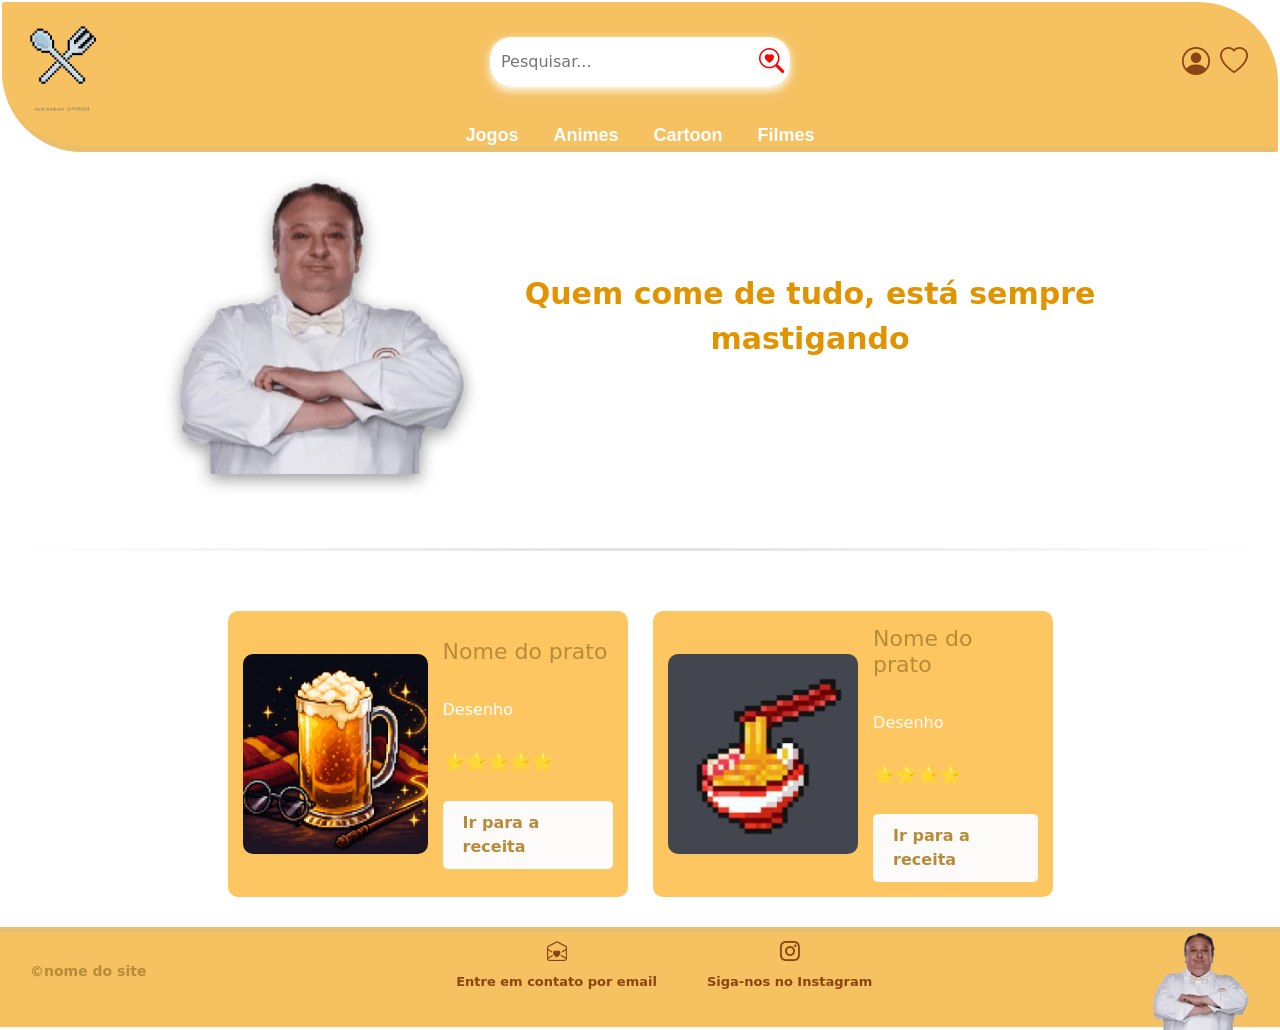
<file: index.html>
<!DOCTYPE html>
<html lang="pt-br">
<head>
    <meta charset="UTF-8">
    <meta name="viewport" content="width=device-width, initial-scale=1.0">
    <!-- Bootstrap CSS -->
    <link href="https://cdn.jsdelivr.net/npm/bootstrap@5.3.8/dist/css/bootstrap.min.css" rel="stylesheet">
    <link rel="stylesheet" href="https://cdn.jsdelivr.net/npm/bootstrap-icons@1.13.2/font/bootstrap-icons.min.css">
    <link rel="icon" type="image/png" href="./src/img/icon1.png" class="icon-navegador">
    
    <title>Trabalho</title>
     <link rel="stylesheet" href="./src/css/inicial.css">
</head>
<body>

    <header>
        <!--Cabecalho do site (PARTE SUPERIOR)-->
        <div class="cabecalho">

            <div>
                <img src="./src/img/icon1.png" id="icon" alt="Icone do site" width="50" height="50">
                <!--foto do icone do site-->

            </div>

            <div class="pesquisa">
            <input type="text" placeholder="Pesquisar...">
                <button type="button">
                     <i class="bi bi-search-heart"></i>
                </button>
                <!--Barra de pesquisa do site-->

            </div>

            <div class="icones">
                <!--Icone do login-->
                <div>
                    <a href="index.html">
                        <i class="bi bi-person-circle"></i>
                    </a>
                </div>

                <div>
                    <!--Icone de favoritos-->
                    <a href="#">
                        <i class="bi bi-heart"></i>
                    </a>
                </div>
                <!--<img src="src/img/lupa.png" alt="">-->

            
            </div>
        </div>
        <!--PARTE INFERIOR DO HEADER-->
        <nav id="filtro">
            <!--Navegação dos tipos de comidas (jogos, animes, cartoon)-->
            <a href="#">Jogos</a>
            <a href="#">Animes</a>
            <a href="#">Cartoon</a>
            <a href="#">Filmes</a>

        </nav>
        
    </header>

    <main>
        <div class="slogan">
            <!--onde vai ficar a apresentação do site-->

            <div>
                <img src ="./src/img/Jacquin.png" id="foto_jacquin" alt ="Imagem do Jacquin">
                <!--foto do site, jaquin-->

            </div>

            <div>
                <p>Quem come de tudo, está sempre mastigando</p>
            </div>

        </div><br>

        <hr class="linha-divisoria">

        <div class="blocos">
            <!-- Div para poder estruturar os blocos dos pratos-->
            
            <!--PRIMEIRO PRATO PARA TESTE DO DESIGN-->
            <div class="card-prato">
                <div class="img_prato">
                    <!--Responsável pelo Design da imagem dos pratos-->
                    <img src="./src/img/pratos/butterbeer.png" alt="Imagem do prato">
                </div>

                <div class="informacoes-prato">
                    <div class="textos">
                        <!--Responsavel pelo Design do texto (Nomes, filtro, inspiração)-->
                        <h1>Nome do prato</h1><br>
                        <p>Desenho</p>

                    </div>
                    <div id="avaliacao">
                        <!--Responsavel pelo Desing das avaliações dos pratos-->
                        <p>⭐⭐⭐⭐⭐</p>
                    </div>

                    <div id="botao-receita">
                        <!--Responsavel pelo Design do botão-->
                        <a href="receitas/receita.html" class="botao-receita">
                            Ir para a receita
                        </a>

                    </div>
                </div>
            </div>

            <!--SEGUNDO PRATO PARA TESTE DO DESIGN-->  
            <div class="card-prato">
                <div class="img_prato">
                    <!--Responsável pelo Design da imagem dos pratos-->
                    <img src="./src/img/pratos/lamen.png" alt="Imagem do prato"> 
                </div>

                <div class="informacoes-prato">
                    <div class="textos">
                        <!--Responsavel pelo Design do texto (Nomes, filtro, inspiração)-->
                        <h1>Nome do prato</h1><br>
                        <p>Desenho</p>

                    </div>
                    <div id="avaliacao">
                        <!--Responsavel pelo Desing das avaliações dos pratos-->
                        <p>⭐⭐⭐⭐</p>
                    </div>

                    <div id="botao-receita">
                        <!--Responsavel pelo Design do botão-->
                        <a href="receitas/lamen_ichiraku.html" class="botao-receita">
                            Ir para a receita
                        </a>

                    </div>
                </div>
            </div>    
        </div>


    </main>

    <footer>
        <!--Rodapé do site-->
        <div id="direitos_autorais">
            <!--Responsável pelo design dos direitos autorais-->
            <p>©nome do site</p>
        </div>
            <!--Responsavel pelo Design dos contatos-->
            <nav id="contatos">
                <ul>
                    <li>
                        <a href="#">
                            <i class="bi bi-envelope-open-heart"></i>
                            <p>Entre em contato por email</p>
                        </a>
                    </li>

                    <li>
                        <a href="#">
                            <i class="bi bi-instagram"></i>
                            <p>Siga-nos no Instagram</p>
                        </a>
                    </li>
                </ul>
            </nav>
        
        <div id="ia">
            <!--Responsavel pelo Design da IA do site-->
            <img src="./src/img/Jacquin.png" alt="IA do site">
        </div>   

    </footer>
   
</body>

<!-- Bootstrap JavaScript -->
<script src="https://cdn.jsdelivr.net/npm/bootstrap@5.3.8/dist/js/bootstrap.bundle.min.js"></script>
</html>
</file>
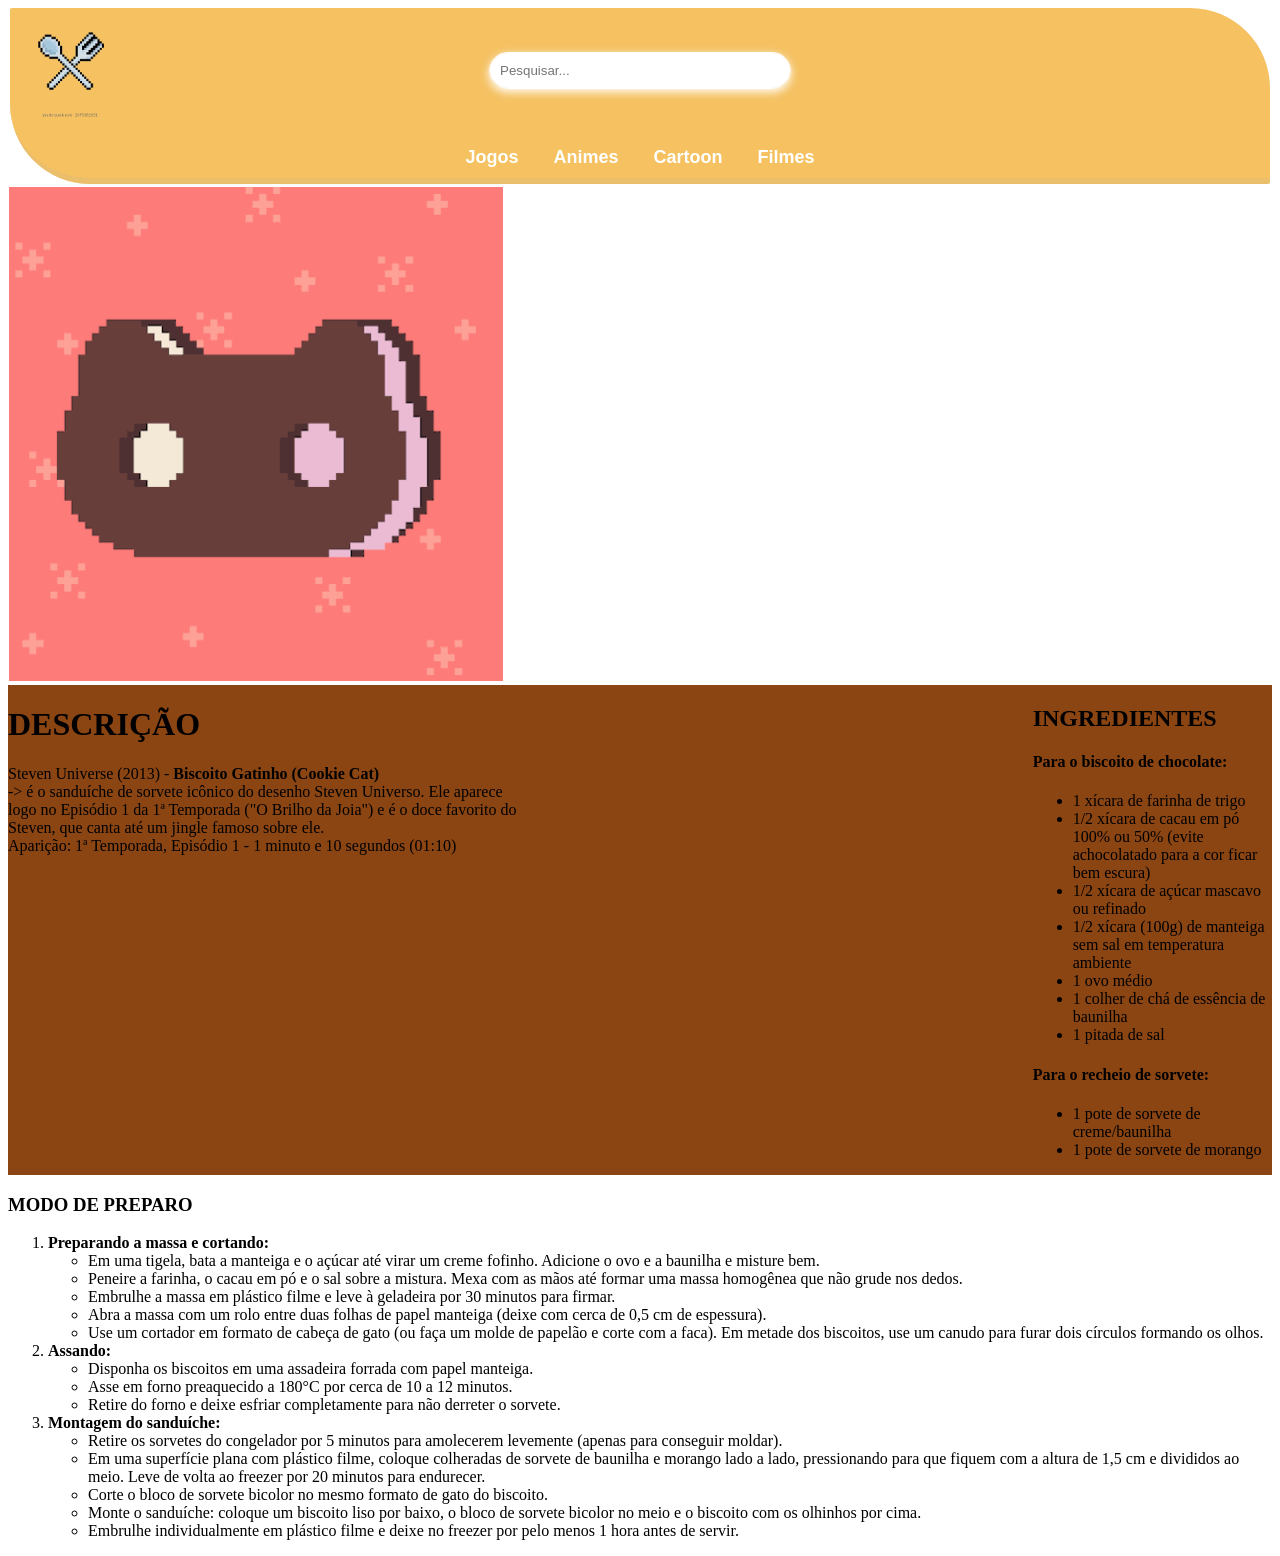
<file: receitas/biscoito_gatinho.html>
<!DOCTYPE html>
<html lang="pt-br">

<head>
    <meta charset="UTF-8">
    <meta name="viewport" content="width=device-width, initial-scale=1.0">
    <title>Biscoito Gatinho</title>
    <link rel="stylesheet" href="../src/css/receita.css">
</head>

<body>

    <header>
        <div class="cabecalho">
            <div>
                <img src="../src/img/icon1.png" id="icon" alt="Icone do site" width="50" height="50">
            </div>

            <div class="pesquisa">
                <input type="text" placeholder="Pesquisar...">
                <button type="button">
                    <i class="bi bi-search-heart"></i>
                </button>
            </div>

            <div class="icones">
                <div>
                    <a href="../index.html">
                        <i class="bi bi-person-circle"></i>
                    </a>
                </div>
                <div>
                    <a href="#">
                        <i class="bi bi-heart"></i>
                    </a>
                </div>
            </div>
        </div>

        <nav id="filtro">
            <a href="#">Jogos</a>
            <a href="#">Animes</a>
            <a href="#">Cartoon</a>
            <a href="#">Filmes</a>
        </nav>
    </header>

    <main id="teste">

        <div id="foto_prato">
            <img src="../src/img/pratos/cookiecat.png" alt="Biscoito Gatinho">
        </div>

        <div id="informacoes_prato">

            <div id="descricao">
                <h1 id="titulo_descricao">DESCRIÇÃO</h1>

                <p id="texto_descicao">
                    Steven Universe (2013) - <strong>Biscoito Gatinho (Cookie Cat)</strong> <br>
                    -> é o sanduíche de sorvete icônico do desenho Steven Universo. Ele aparece logo no Episódio 1 da
                    1ª Temporada ("O Brilho da Joia") e é o doce favorito do Steven, que canta até um jingle famoso
                    sobre ele. <br>
                    Aparição: 1ª Temporada, Episódio 1 - 1 minuto e 10 segundos (01:10)
                </p>
            </div>

            <div id="ingredientes">
                <h2 id="titulo_ingredientes">INGREDIENTES</h2>

                <h4>Para o biscoito de chocolate:</h4>
                <ul class="texto_ingredientes">
                    <li>1 xícara de farinha de trigo</li>
                    <li>1/2 xícara de cacau em pó 100% ou 50% (evite achocolatado para a cor ficar bem escura)</li>
                    <li>1/2 xícara de açúcar mascavo ou refinado</li>
                    <li>1/2 xícara (100g) de manteiga sem sal em temperatura ambiente</li>
                    <li>1 ovo médio</li>
                    <li>1 colher de chá de essência de baunilha</li>
                    <li>1 pitada de sal</li>
                </ul>

                <h4>Para o recheio de sorvete:</h4>
                <ul class="texto_ingredientes">
                    <li>1 pote de sorvete de creme/baunilha</li>
                    <li>1 pote de sorvete de morango</li>
                </ul>
            </div>
        </div>

        <div id="modo_preparo">
            <h3 id="titulo_preparo">MODO DE PREPARO</h3>

            <ol>
                <li>
                    <strong>Preparando a massa e cortando:</strong>
                    <ul>
                        <li>Em uma tigela, bata a manteiga e o açúcar até virar um creme fofinho. Adicione o ovo e a baunilha e misture bem.</li>
                        <li>Peneire a farinha, o cacau em pó e o sal sobre a mistura. Mexa com as mãos até formar uma massa homogênea que não grude nos dedos.</li>
                        <li>Embrulhe a massa em plástico filme e leve à geladeira por 30 minutos para firmar.</li>
                        <li>Abra a massa com um rolo entre duas folhas de papel manteiga (deixe com cerca de 0,5 cm de espessura).</li>
                        <li>Use um cortador em formato de cabeça de gato (ou faça um molde de papelão e corte com a faca). Em metade dos biscoitos, use um canudo para furar dois círculos formando os olhos.</li>
                    </ul>
                </li>
                <li>
                    <strong>Assando:</strong>
                    <ul>
                        <li>Disponha os biscoitos em uma assadeira forrada com papel manteiga.</li>
                        <li>Asse em forno preaquecido a 180°C por cerca de 10 a 12 minutos.</li>
                        <li>Retire do forno e deixe esfriar completamente para não derreter o sorvete.</li>
                    </ul>
                </li>
                <li>
                    <strong>Montagem do sanduíche:</strong>
                    <ul>
                        <li>Retire os sorvetes do congelador por 5 minutos para amolecerem levemente (apenas para conseguir moldar).</li>
                        <li>Em uma superfície plana com plástico filme, coloque colheradas de sorvete de baunilha e morango lado a lado, pressionando para que fiquem com a altura de 1,5 cm e divididos ao meio. Leve de volta ao freezer por 20 minutos para endurecer.</li>
                        <li>Corte o bloco de sorvete bicolor no mesmo formato de gato do biscoito.</li>
                        <li>Monte o sanduíche: coloque um biscoito liso por baixo, o bloco de sorvete bicolor no meio e o biscoito com os olhinhos por cima.</li>
                        <li>Embrulhe individualmente em plástico filme e deixe no freezer por pelo menos 1 hora antes de servir.</li>
                    </ul>
                </li>
            </ol>
        </div>

        <div id="comentario">
            <div id="login_comentario"></div>
            <div id="avaliacao_comentario"></div>
            <div id="add_comentario"></div>
            <div id="texto_comentario"></div>
            <div id="add_foto"></div>
        </div>

    </main>

</body>

</html>
</file>
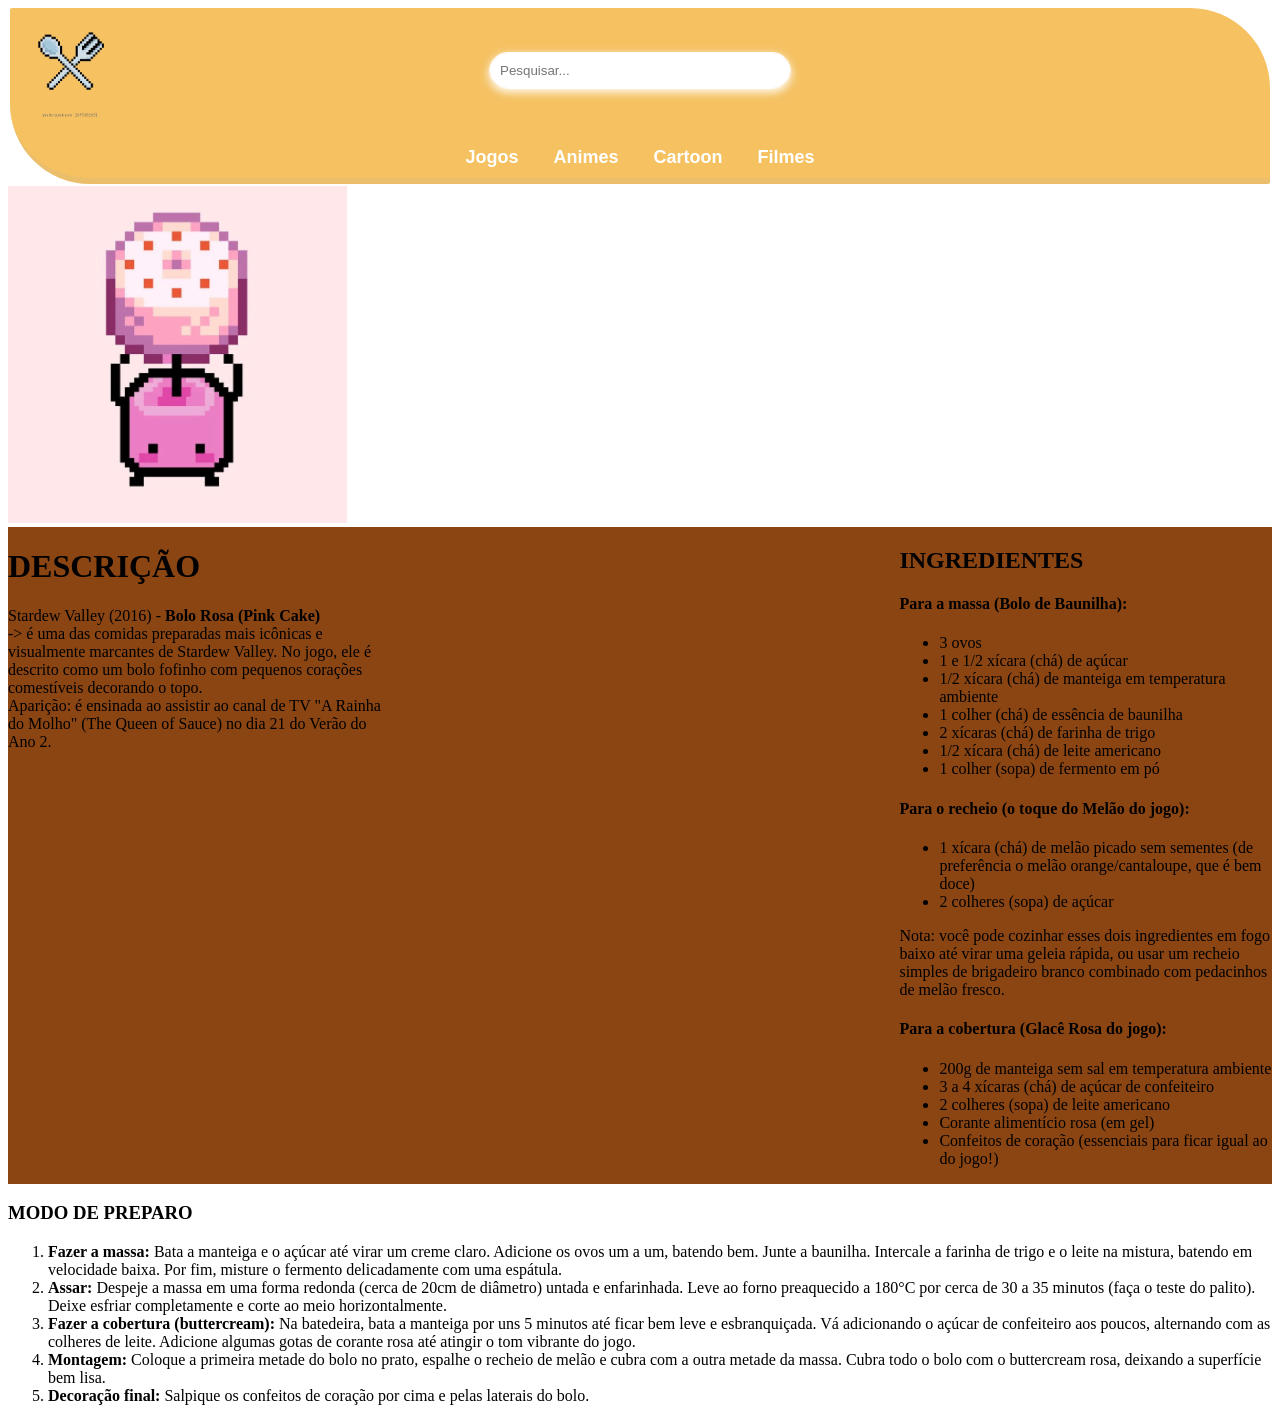
<file: receitas/bolo_rosa.html>
<!DOCTYPE html>
<html lang="pt-br">

<head>
    <meta charset="UTF-8">
    <meta name="viewport" content="width=device-width, initial-scale=1.0">
    <title>Bolo Rosa</title>
    <link rel="stylesheet" href="../src/css/receita.css">
</head>

<body>

    <header>
        <div class="cabecalho">
            <div>
                <img src="../src/img/icon1.png" id="icon" alt="Icone do site" width="50" height="50">
            </div>

            <div class="pesquisa">
                <input type="text" placeholder="Pesquisar...">
                <button type="button">
                    <i class="bi bi-search-heart"></i>
                </button>
            </div>

            <div class="icones">
                <div>
                    <a href="../index.html">
                        <i class="bi bi-person-circle"></i>
                    </a>
                </div>
                <div>
                    <a href="#">
                        <i class="bi bi-heart"></i>
                    </a>
                </div>
            </div>
        </div>

        <nav id="filtro">
            <a href="#">Jogos</a>
            <a href="#">Animes</a>
            <a href="#">Cartoon</a>
            <a href="#">Filmes</a>
        </nav>
    </header>

    <main id="teste">

        <div id="foto_prato">
            <img src="../src/img/pratos/pinkcake.png" alt="Bolo Rosa">
        </div>

        <div id="informacoes_prato">

            <div id="descricao">
                <h1 id="titulo_descricao">DESCRIÇÃO</h1>

                <p id="texto_descicao">
                    Stardew Valley (2016) - <strong>Bolo Rosa (Pink Cake)</strong> <br>
                    -> é uma das comidas preparadas mais icônicas e visualmente marcantes de Stardew Valley. No jogo,
                    ele é descrito como um bolo fofinho com pequenos corações comestíveis decorando o topo. <br>
                    Aparição: é ensinada ao assistir ao canal de TV "A Rainha do Molho" (The Queen of Sauce) no dia 21
                    do Verão do Ano 2.
                </p>
            </div>

            <div id="ingredientes">
                <h2 id="titulo_ingredientes">INGREDIENTES</h2>

                <h4>Para a massa (Bolo de Baunilha):</h4>
                <ul class="texto_ingredientes">
                    <li>3 ovos</li>
                    <li>1 e 1/2 xícara (chá) de açúcar</li>
                    <li>1/2 xícara (chá) de manteiga em temperatura ambiente</li>
                    <li>1 colher (chá) de essência de baunilha</li>
                    <li>2 xícaras (chá) de farinha de trigo</li>
                    <li>1/2 xícara (chá) de leite americano</li>
                    <li>1 colher (sopa) de fermento em pó</li>
                </ul>

                <h4>Para o recheio (o toque do Melão do jogo):</h4>
                <ul class="texto_ingredientes">
                    <li>1 xícara (chá) de melão picado sem sementes (de preferência o melão orange/cantaloupe, que é bem doce)</li>
                    <li>2 colheres (sopa) de açúcar</li>
                </ul>
                <p>Nota: você pode cozinhar esses dois ingredientes em fogo baixo até virar uma geleia rápida, ou usar
                    um recheio simples de brigadeiro branco combinado com pedacinhos de melão fresco.</p>

                <h4>Para a cobertura (Glacê Rosa do jogo):</h4>
                <ul class="texto_ingredientes">
                    <li>200g de manteiga sem sal em temperatura ambiente</li>
                    <li>3 a 4 xícaras (chá) de açúcar de confeiteiro</li>
                    <li>2 colheres (sopa) de leite americano</li>
                    <li>Corante alimentício rosa (em gel)</li>
                    <li>Confeitos de coração (essenciais para ficar igual ao do jogo!)</li>
                </ul>
            </div>
        </div>

        <div id="modo_preparo">
            <h3 id="titulo_preparo">MODO DE PREPARO</h3>

            <ol>
                <li>
                    <strong>Fazer a massa:</strong>
                    Bata a manteiga e o açúcar até virar um creme claro. Adicione os ovos um a um, batendo bem. Junte
                    a baunilha. Intercale a farinha de trigo e o leite na mistura, batendo em velocidade baixa. Por
                    fim, misture o fermento delicadamente com uma espátula.
                </li>
                <li>
                    <strong>Assar:</strong>
                    Despeje a massa em uma forma redonda (cerca de 20cm de diâmetro) untada e enfarinhada. Leve ao
                    forno preaquecido a 180°C por cerca de 30 a 35 minutos (faça o teste do palito). Deixe esfriar
                    completamente e corte ao meio horizontalmente.
                </li>
                <li>
                    <strong>Fazer a cobertura (buttercream):</strong>
                    Na batedeira, bata a manteiga por uns 5 minutos até ficar bem leve e esbranquiçada. Vá adicionando
                    o açúcar de confeiteiro aos poucos, alternando com as colheres de leite. Adicione algumas gotas de
                    corante rosa até atingir o tom vibrante do jogo.
                </li>
                <li>
                    <strong>Montagem:</strong>
                    Coloque a primeira metade do bolo no prato, espalhe o recheio de melão e cubra com a outra metade
                    da massa. Cubra todo o bolo com o buttercream rosa, deixando a superfície bem lisa.
                </li>
                <li>
                    <strong>Decoração final:</strong>
                    Salpique os confeitos de coração por cima e pelas laterais do bolo.
                </li>
            </ol>
        </div>

        <div id="comentario">
            <div id="login_comentario"></div>
            <div id="avaliacao_comentario"></div>
            <div id="add_comentario"></div>
            <div id="texto_comentario"></div>
            <div id="add_foto"></div>
        </div>

    </main>

</body>

</html>
</file>
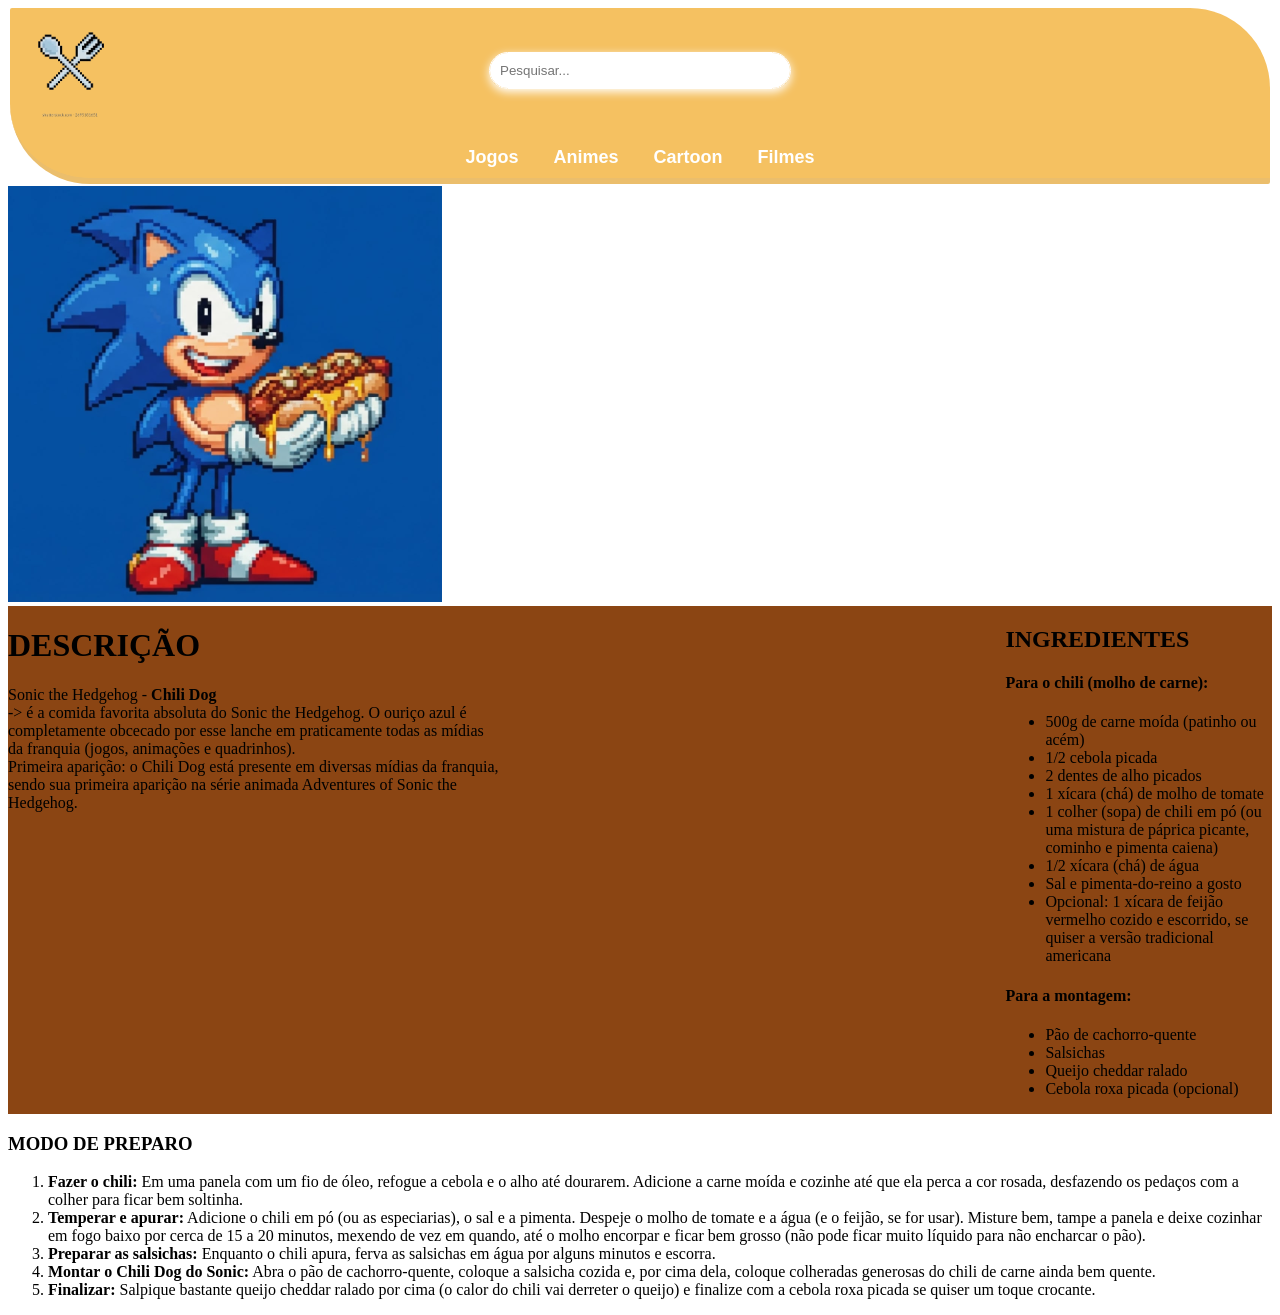
<file: receitas/chili_dog.html>
<!DOCTYPE html>
<html lang="pt-br">

<head>
    <meta charset="UTF-8">
    <meta name="viewport" content="width=device-width, initial-scale=1.0">
    <title>Chili Dog</title>
    <link rel="stylesheet" href="../src/css/receita.css">
</head>

<body>

    <header>
        <div class="cabecalho">
            <div>
                <img src="../src/img/icon1.png" id="icon" alt="Icone do site" width="50" height="50">
            </div>

            <div class="pesquisa">
                <input type="text" placeholder="Pesquisar...">
                <button type="button">
                    <i class="bi bi-search-heart"></i>
                </button>
            </div>

            <div class="icones">
                <div>
                    <a href="../index.html">
                        <i class="bi bi-person-circle"></i>
                    </a>
                </div>
                <div>
                    <a href="#">
                        <i class="bi bi-heart"></i>
                    </a>
                </div>
            </div>
        </div>

        <nav id="filtro">
            <a href="#">Jogos</a>
            <a href="#">Animes</a>
            <a href="#">Cartoon</a>
            <a href="#">Filmes</a>
        </nav>
    </header>

    <main id="teste">

        <div id="foto_prato">
            <img src="../src/img/pratos/chilidog.png" alt="Chili Dog do Sonic">
        </div>

        <div id="informacoes_prato">

            <div id="descricao">
                <h1 id="titulo_descricao">DESCRIÇÃO</h1>

                <p id="texto_descicao">
                    Sonic the Hedgehog - <strong>Chili Dog</strong> <br>
                    -> é a comida favorita absoluta do Sonic the Hedgehog. O ouriço azul é completamente obcecado por
                    esse lanche em praticamente todas as mídias da franquia (jogos, animações e quadrinhos). <br>
                    Primeira aparição: o Chili Dog está presente em diversas mídias da franquia, sendo sua primeira
                    aparição na série animada Adventures of Sonic the Hedgehog.
                </p>
            </div>

            <div id="ingredientes">
                <h2 id="titulo_ingredientes">INGREDIENTES</h2>

                <h4>Para o chili (molho de carne):</h4>
                <ul class="texto_ingredientes">
                    <li>500g de carne moída (patinho ou acém)</li>
                    <li>1/2 cebola picada</li>
                    <li>2 dentes de alho picados</li>
                    <li>1 xícara (chá) de molho de tomate</li>
                    <li>1 colher (sopa) de chili em pó (ou uma mistura de páprica picante, cominho e pimenta caiena)</li>
                    <li>1/2 xícara (chá) de água</li>
                    <li>Sal e pimenta-do-reino a gosto</li>
                    <li>Opcional: 1 xícara de feijão vermelho cozido e escorrido, se quiser a versão tradicional americana</li>
                </ul>

                <h4>Para a montagem:</h4>
                <ul class="texto_ingredientes">
                    <li>Pão de cachorro-quente</li>
                    <li>Salsichas</li>
                    <li>Queijo cheddar ralado</li>
                    <li>Cebola roxa picada (opcional)</li>
                </ul>
            </div>
        </div>

        <div id="modo_preparo">
            <h3 id="titulo_preparo">MODO DE PREPARO</h3>

            <ol>
                <li>
                    <strong>Fazer o chili:</strong>
                    Em uma panela com um fio de óleo, refogue a cebola e o alho até dourarem. Adicione a carne moída e
                    cozinhe até que ela perca a cor rosada, desfazendo os pedaços com a colher para ficar bem soltinha.
                </li>
                <li>
                    <strong>Temperar e apurar:</strong>
                    Adicione o chili em pó (ou as especiarias), o sal e a pimenta. Despeje o molho de tomate e a água
                    (e o feijão, se for usar). Misture bem, tampe a panela e deixe cozinhar em fogo baixo por cerca de
                    15 a 20 minutos, mexendo de vez em quando, até o molho encorpar e ficar bem grosso (não pode ficar
                    muito líquido para não encharcar o pão).
                </li>
                <li>
                    <strong>Preparar as salsichas:</strong>
                    Enquanto o chili apura, ferva as salsichas em água por alguns minutos e escorra.
                </li>
                <li>
                    <strong>Montar o Chili Dog do Sonic:</strong>
                    Abra o pão de cachorro-quente, coloque a salsicha cozida e, por cima dela, coloque colheradas
                    generosas do chili de carne ainda bem quente.
                </li>
                <li>
                    <strong>Finalizar:</strong>
                    Salpique bastante queijo cheddar ralado por cima (o calor do chili vai derreter o queijo) e
                    finalize com a cebola roxa picada se quiser um toque crocante.
                </li>
            </ol>
        </div>

        <div id="comentario">
            <div id="login_comentario"></div>
            <div id="avaliacao_comentario"></div>
            <div id="add_comentario"></div>
            <div id="texto_comentario"></div>
            <div id="add_foto"></div>
        </div>

    </main>

</body>

</html>
</file>
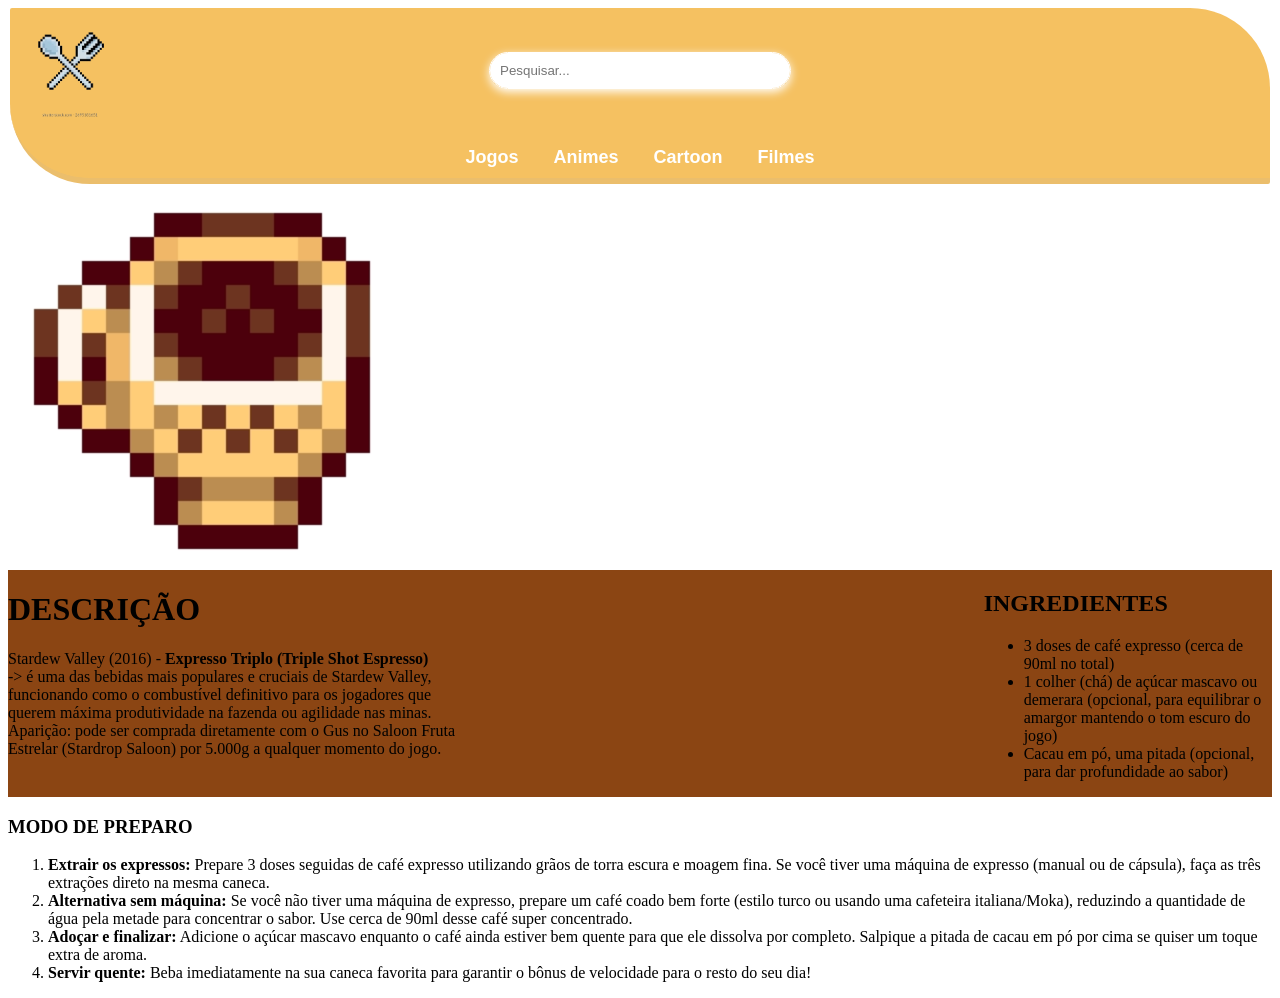
<file: receitas/expresso_triplo.html>
<!DOCTYPE html>
<html lang="pt-br">

<head>
    <meta charset="UTF-8">
    <meta name="viewport" content="width=device-width, initial-scale=1.0">
    <title>Expresso Triplo</title>
    <link rel="stylesheet" href="../src/css/receita.css">
</head>

<body>

    <header>
        <div class="cabecalho">
            <div>
                <img src="../src/img/icon1.png" id="icon" alt="Icone do site" width="50" height="50">
            </div>

            <div class="pesquisa">
                <input type="text" placeholder="Pesquisar...">
                <button type="button">
                    <i class="bi bi-search-heart"></i>
                </button>
            </div>

            <div class="icones">
                <div>
                    <a href="../index.html">
                        <i class="bi bi-person-circle"></i>
                    </a>
                </div>
                <div>
                    <a href="#">
                        <i class="bi bi-heart"></i>
                    </a>
                </div>
            </div>
        </div>

        <nav id="filtro">
            <a href="#">Jogos</a>
            <a href="#">Animes</a>
            <a href="#">Cartoon</a>
            <a href="#">Filmes</a>
        </nav>
    </header>

    <main id="teste">

        <div id="foto_prato">
            <img src="../src/img/pratos/expressotriplo.png" alt="Expresso Triplo">
        </div>

        <div id="informacoes_prato">

            <div id="descricao">
                <h1 id="titulo_descricao">DESCRIÇÃO</h1>

                <p id="texto_descicao">
                    Stardew Valley (2016) - <strong>Expresso Triplo (Triple Shot Espresso)</strong> <br>
                    -> é uma das bebidas mais populares e cruciais de Stardew Valley, funcionando como o combustível
                    definitivo para os jogadores que querem máxima produtividade na fazenda ou agilidade nas minas. <br>
                    Aparição: pode ser comprada diretamente com o Gus no Saloon Fruta Estrelar (Stardrop Saloon) por
                    5.000g a qualquer momento do jogo.
                </p>
            </div>

            <div id="ingredientes">
                <h2 id="titulo_ingredientes">INGREDIENTES</h2>

                <ul class="texto_ingredientes">
                    <li>3 doses de café expresso (cerca de 90ml no total)</li>
                    <li>1 colher (chá) de açúcar mascavo ou demerara (opcional, para equilibrar o amargor mantendo o tom escuro do jogo)</li>
                    <li>Cacau em pó, uma pitada (opcional, para dar profundidade ao sabor)</li>
                </ul>
            </div>
        </div>

        <div id="modo_preparo">
            <h3 id="titulo_preparo">MODO DE PREPARO</h3>

            <ol>
                <li>
                    <strong>Extrair os expressos:</strong>
                    Prepare 3 doses seguidas de café expresso utilizando grãos de torra escura e moagem fina. Se você
                    tiver uma máquina de expresso (manual ou de cápsula), faça as três extrações direto na mesma
                    caneca.
                </li>
                <li>
                    <strong>Alternativa sem máquina:</strong>
                    Se você não tiver uma máquina de expresso, prepare um café coado bem forte (estilo turco ou usando
                    uma cafeteira italiana/Moka), reduzindo a quantidade de água pela metade para concentrar o sabor.
                    Use cerca de 90ml desse café super concentrado.
                </li>
                <li>
                    <strong>Adoçar e finalizar:</strong>
                    Adicione o açúcar mascavo enquanto o café ainda estiver bem quente para que ele dissolva por
                    completo. Salpique a pitada de cacau em pó por cima se quiser um toque extra de aroma.
                </li>
                <li>
                    <strong>Servir quente:</strong>
                    Beba imediatamente na sua caneca favorita para garantir o bônus de velocidade para o resto do seu
                    dia!
                </li>
            </ol>
        </div>

        <div id="comentario">
            <div id="login_comentario"></div>
            <div id="avaliacao_comentario"></div>
            <div id="add_comentario"></div>
            <div id="texto_comentario"></div>
            <div id="add_foto"></div>
        </div>

    </main>

</body>

</html>
</file>
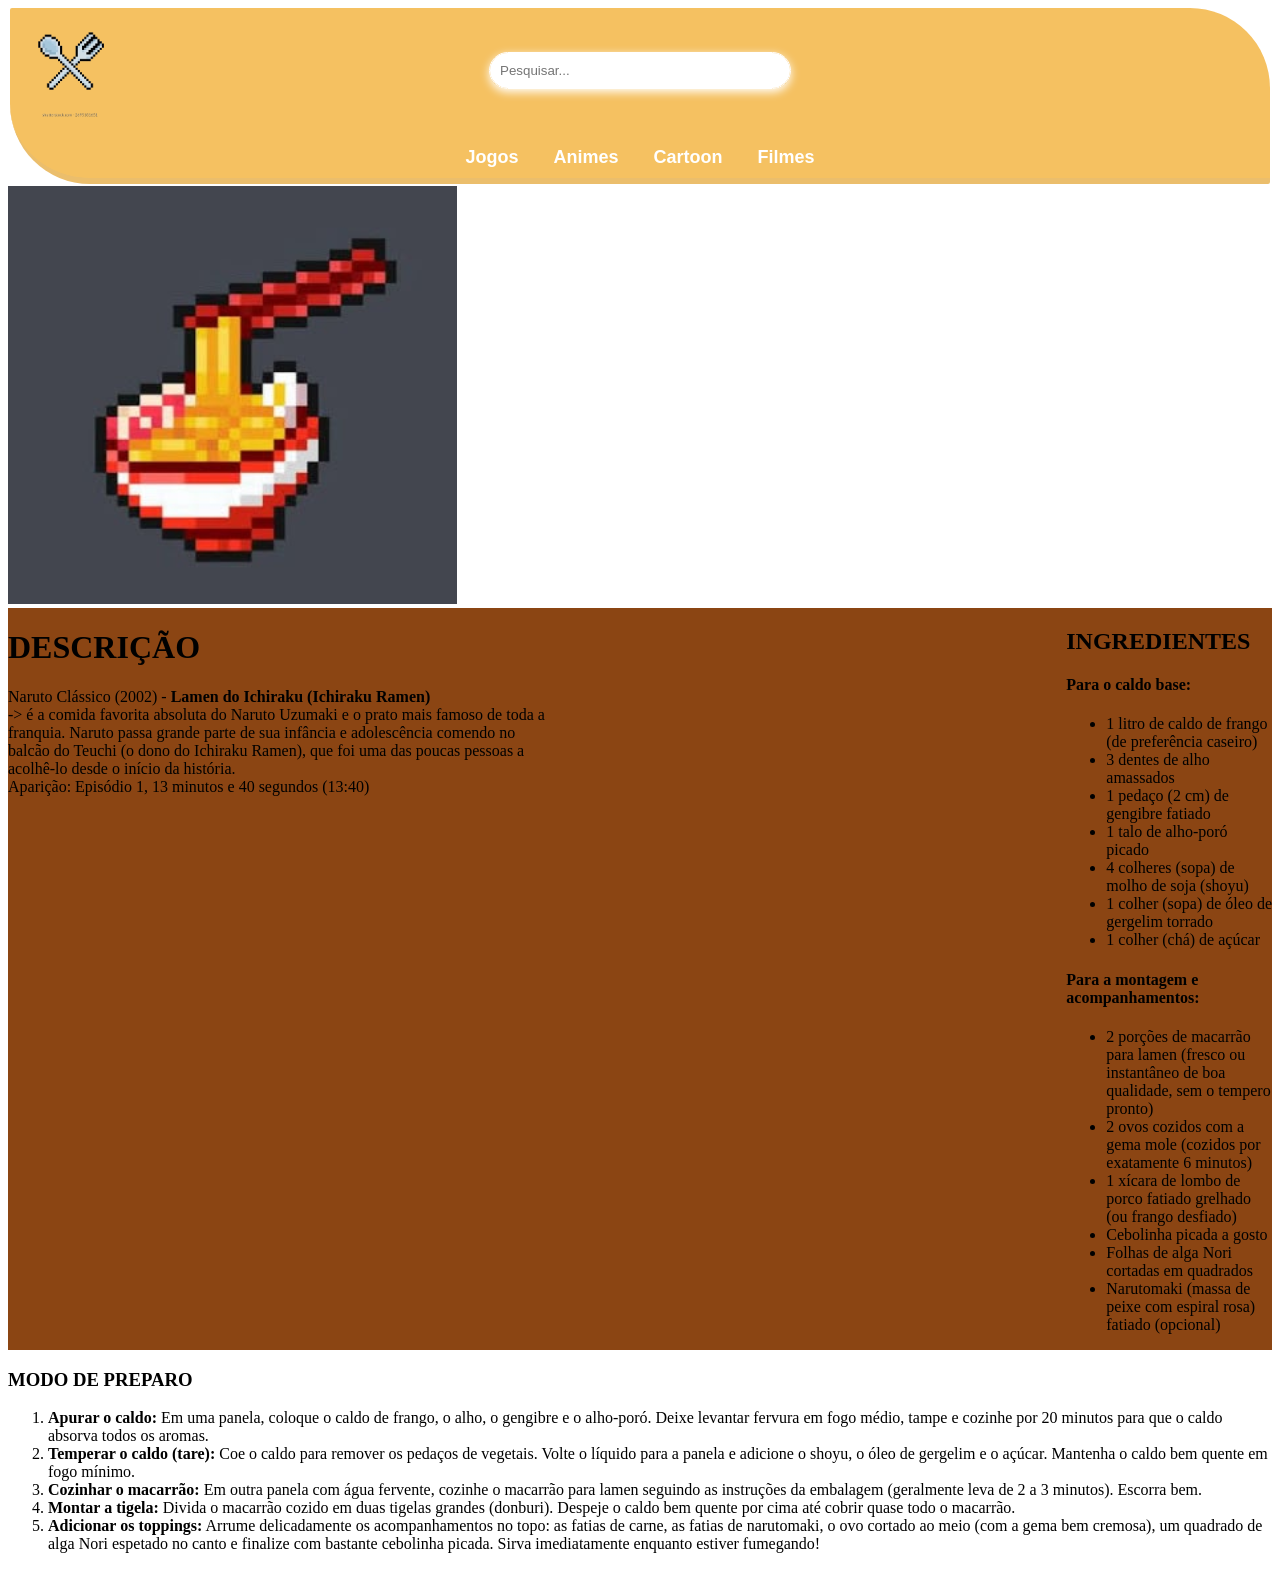
<file: receitas/lamen_ichiraku.html>
<!DOCTYPE html>
<html lang="pt-br">

<head>
    <meta charset="UTF-8">
    <meta name="viewport" content="width=device-width, initial-scale=1.0">
    <title>Lamen do Ichiraku</title>
    <link rel="stylesheet" href="../src/css/receita.css">
</head>

<body>

    <header>
        <div class="cabecalho">
            <div>
                <img src="../src/img/icon1.png" id="icon" alt="Icone do site" width="50" height="50">
            </div>

            <div class="pesquisa">
                <input type="text" placeholder="Pesquisar...">
                <button type="button">
                    <i class="bi bi-search-heart"></i>
                </button>
            </div>

            <div class="icones">
                <div>
                    <a href="../index.html">
                        <i class="bi bi-person-circle"></i>
                    </a>
                </div>
                <div>
                    <a href="#">
                        <i class="bi bi-heart"></i>
                    </a>
                </div>
            </div>
        </div>

        <nav id="filtro">
            <a href="#">Jogos</a>
            <a href="#">Animes</a>
            <a href="#">Cartoon</a>
            <a href="#">Filmes</a>
        </nav>
    </header>

    <main id="teste">

        <div id="foto_prato">
            <img src="../src/img/pratos/lamen.png" alt="Lamen do Ichiraku">
        </div>

        <div id="informacoes_prato">

            <div id="descricao">
                <h1 id="titulo_descricao">DESCRIÇÃO</h1>

                <p id="texto_descicao">
                    Naruto Clássico (2002) - <strong>Lamen do Ichiraku (Ichiraku Ramen)</strong> <br>
                    -> é a comida favorita absoluta do Naruto Uzumaki e o prato mais famoso de toda a franquia. Naruto
                    passa grande parte de sua infância e adolescência comendo no balcão do Teuchi (o dono do Ichiraku
                    Ramen), que foi uma das poucas pessoas a acolhê-lo desde o início da história. <br>
                    Aparição: Episódio 1, 13 minutos e 40 segundos (13:40)
                </p>
            </div>

            <div id="ingredientes">
                <h2 id="titulo_ingredientes">INGREDIENTES</h2>

                <h4>Para o caldo base:</h4>
                <ul class="texto_ingredientes">
                    <li>1 litro de caldo de frango (de preferência caseiro)</li>
                    <li>3 dentes de alho amassados</li>
                    <li>1 pedaço (2 cm) de gengibre fatiado</li>
                    <li>1 talo de alho-poró picado</li>
                    <li>4 colheres (sopa) de molho de soja (shoyu)</li>
                    <li>1 colher (sopa) de óleo de gergelim torrado</li>
                    <li>1 colher (chá) de açúcar</li>
                </ul>

                <h4>Para a montagem e acompanhamentos:</h4>
                <ul class="texto_ingredientes">
                    <li>2 porções de macarrão para lamen (fresco ou instantâneo de boa qualidade, sem o tempero pronto)</li>
                    <li>2 ovos cozidos com a gema mole (cozidos por exatamente 6 minutos)</li>
                    <li>1 xícara de lombo de porco fatiado grelhado (ou frango desfiado)</li>
                    <li>Cebolinha picada a gosto</li>
                    <li>Folhas de alga Nori cortadas em quadrados</li>
                    <li>Narutomaki (massa de peixe com espiral rosa) fatiado (opcional)</li>
                </ul>
            </div>
        </div>

        <div id="modo_preparo">
            <h3 id="titulo_preparo">MODO DE PREPARO</h3>

            <ol>
                <li>
                    <strong>Apurar o caldo:</strong>
                    Em uma panela, coloque o caldo de frango, o alho, o gengibre e o alho-poró. Deixe levantar fervura
                    em fogo médio, tampe e cozinhe por 20 minutos para que o caldo absorva todos os aromas.
                </li>
                <li>
                    <strong>Temperar o caldo (tare):</strong>
                    Coe o caldo para remover os pedaços de vegetais. Volte o líquido para a panela e adicione o shoyu,
                    o óleo de gergelim e o açúcar. Mantenha o caldo bem quente em fogo mínimo.
                </li>
                <li>
                    <strong>Cozinhar o macarrão:</strong>
                    Em outra panela com água fervente, cozinhe o macarrão para lamen seguindo as instruções da
                    embalagem (geralmente leva de 2 a 3 minutos). Escorra bem.
                </li>
                <li>
                    <strong>Montar a tigela:</strong>
                    Divida o macarrão cozido em duas tigelas grandes (donburi). Despeje o caldo bem quente por cima
                    até cobrir quase todo o macarrão.
                </li>
                <li>
                    <strong>Adicionar os toppings:</strong>
                    Arrume delicadamente os acompanhamentos no topo: as fatias de carne, as fatias de narutomaki, o
                    ovo cortado ao meio (com a gema bem cremosa), um quadrado de alga Nori espetado no canto e
                    finalize com bastante cebolinha picada. Sirva imediatamente enquanto estiver fumegando!
                </li>
            </ol>
        </div>

        <div id="comentario">
            <div id="login_comentario"></div>
            <div id="avaliacao_comentario"></div>
            <div id="add_comentario"></div>
            <div id="texto_comentario"></div>
            <div id="add_foto"></div>
        </div>

    </main>

</body>

</html>
</file>
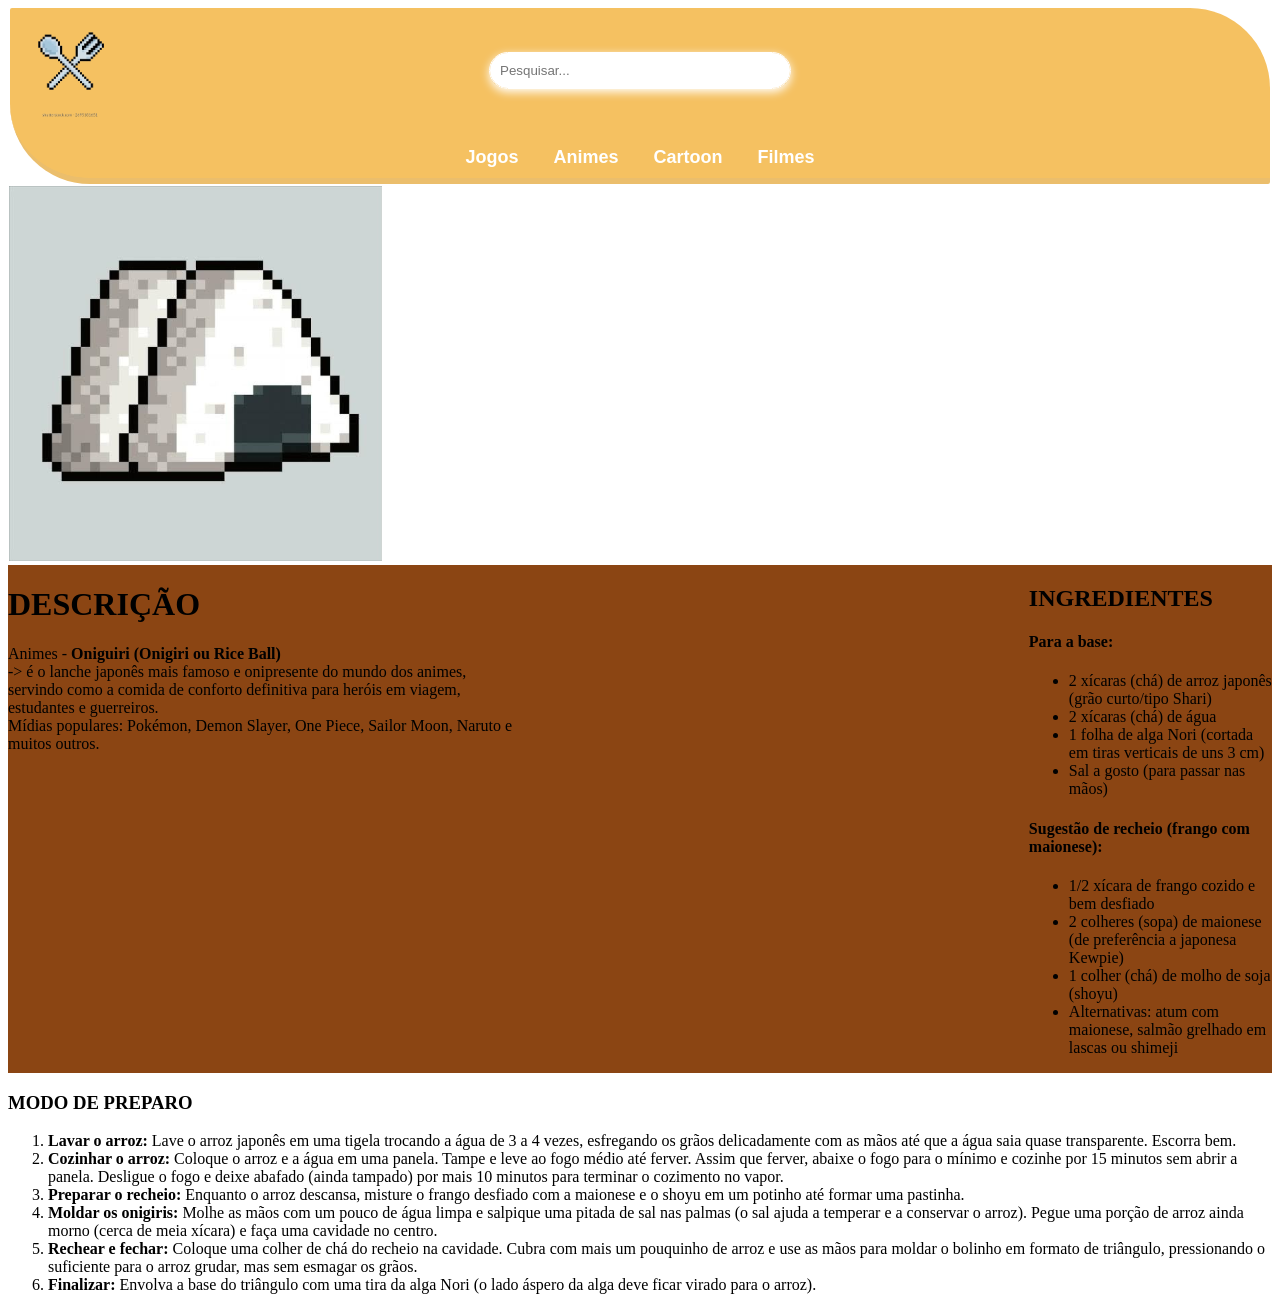
<file: receitas/oniguiri.html>
<!DOCTYPE html>
<html lang="pt-br">

<head>
    <meta charset="UTF-8">
    <meta name="viewport" content="width=device-width, initial-scale=1.0">
    <title>Oniguiri</title>
    <link rel="stylesheet" href="../src/css/receita.css">
</head>

<body>

    <header>
        <div class="cabecalho">
            <div>
                <img src="../src/img/icon1.png" id="icon" alt="Icone do site" width="50" height="50">
            </div>

            <div class="pesquisa">
                <input type="text" placeholder="Pesquisar...">
                <button type="button">
                    <i class="bi bi-search-heart"></i>
                </button>
            </div>

            <div class="icones">
                <div>
                    <a href="../index.html">
                        <i class="bi bi-person-circle"></i>
                    </a>
                </div>
                <div>
                    <a href="#">
                        <i class="bi bi-heart"></i>
                    </a>
                </div>
            </div>
        </div>

        <nav id="filtro">
            <a href="#">Jogos</a>
            <a href="#">Animes</a>
            <a href="#">Cartoon</a>
            <a href="#">Filmes</a>
        </nav>
    </header>

    <main id="teste">

        <div id="foto_prato">
            <img src="../src/img/pratos/oniguiri.png" alt="Oniguiri">
        </div>

        <div id="informacoes_prato">

            <div id="descricao">
                <h1 id="titulo_descricao">DESCRIÇÃO</h1>

                <p id="texto_descicao">
                    Animes - <strong>Oniguiri (Onigiri ou Rice Ball)</strong> <br>
                    -> é o lanche japonês mais famoso e onipresente do mundo dos animes, servindo como a comida de
                    conforto definitiva para heróis em viagem, estudantes e guerreiros. <br>
                    Mídias populares: Pokémon, Demon Slayer, One Piece, Sailor Moon, Naruto e muitos outros.
                </p>
            </div>

            <div id="ingredientes">
                <h2 id="titulo_ingredientes">INGREDIENTES</h2>

                <h4>Para a base:</h4>
                <ul class="texto_ingredientes">
                    <li>2 xícaras (chá) de arroz japonês (grão curto/tipo Shari)</li>
                    <li>2 xícaras (chá) de água</li>
                    <li>1 folha de alga Nori (cortada em tiras verticais de uns 3 cm)</li>
                    <li>Sal a gosto (para passar nas mãos)</li>
                </ul>

                <h4>Sugestão de recheio (frango com maionese):</h4>
                <ul class="texto_ingredientes">
                    <li>1/2 xícara de frango cozido e bem desfiado</li>
                    <li>2 colheres (sopa) de maionese (de preferência a japonesa Kewpie)</li>
                    <li>1 colher (chá) de molho de soja (shoyu)</li>
                    <li>Alternativas: atum com maionese, salmão grelhado em lascas ou shimeji</li>
                </ul>
            </div>
        </div>

        <div id="modo_preparo">
            <h3 id="titulo_preparo">MODO DE PREPARO</h3>

            <ol>
                <li>
                    <strong>Lavar o arroz:</strong>
                    Lave o arroz japonês em uma tigela trocando a água de 3 a 4 vezes, esfregando os grãos
                    delicadamente com as mãos até que a água saia quase transparente. Escorra bem.
                </li>
                <li>
                    <strong>Cozinhar o arroz:</strong>
                    Coloque o arroz e a água em uma panela. Tampe e leve ao fogo médio até ferver. Assim que ferver,
                    abaixe o fogo para o mínimo e cozinhe por 15 minutos sem abrir a panela. Desligue o fogo e deixe
                    abafado (ainda tampado) por mais 10 minutos para terminar o cozimento no vapor.
                </li>
                <li>
                    <strong>Preparar o recheio:</strong>
                    Enquanto o arroz descansa, misture o frango desfiado com a maionese e o shoyu em um potinho até
                    formar uma pastinha.
                </li>
                <li>
                    <strong>Moldar os onigiris:</strong>
                    Molhe as mãos com um pouco de água limpa e salpique uma pitada de sal nas palmas (o sal ajuda a
                    temperar e a conservar o arroz). Pegue uma porção de arroz ainda morno (cerca de meia xícara) e
                    faça uma cavidade no centro.
                </li>
                <li>
                    <strong>Rechear e fechar:</strong>
                    Coloque uma colher de chá do recheio na cavidade. Cubra com mais um pouquinho de arroz e use as
                    mãos para moldar o bolinho em formato de triângulo, pressionando o suficiente para o arroz grudar,
                    mas sem esmagar os grãos.
                </li>
                <li>
                    <strong>Finalizar:</strong>
                    Envolva a base do triângulo com uma tira da alga Nori (o lado áspero da alga deve ficar virado
                    para o arroz).
                </li>
            </ol>
        </div>

        <div id="comentario">
            <div id="login_comentario"></div>
            <div id="avaliacao_comentario"></div>
            <div id="add_comentario"></div>
            <div id="texto_comentario"></div>
            <div id="add_foto"></div>
        </div>

    </main>

</body>

</html>
</file>
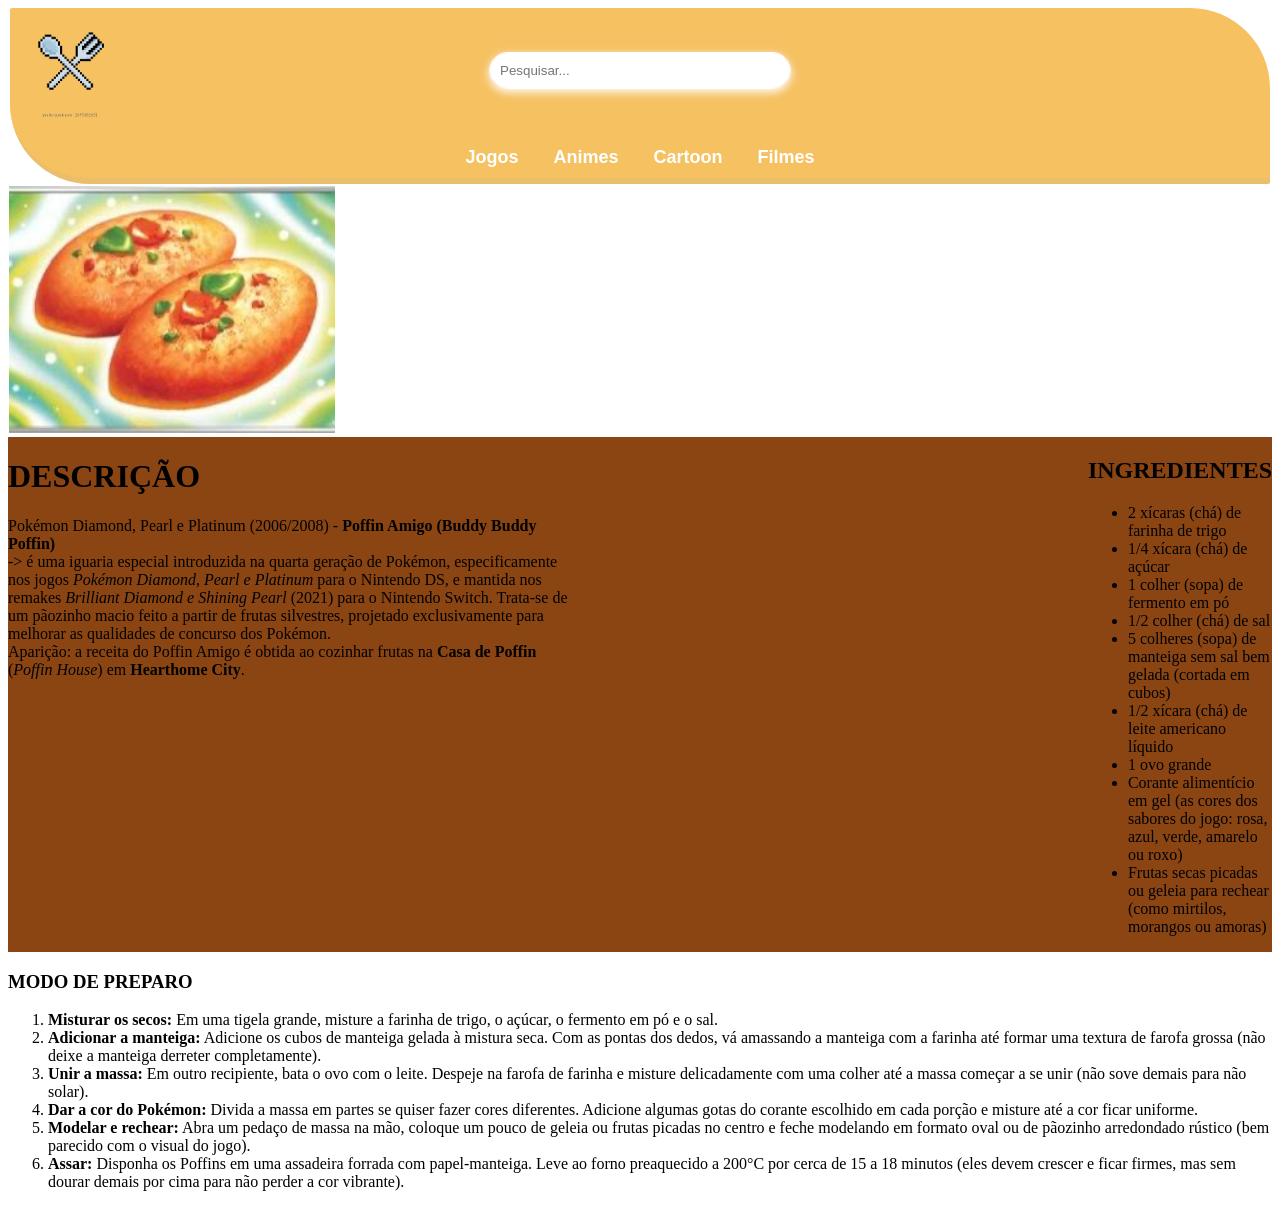
<file: receitas/poffin_amigo.html>
<!DOCTYPE html>
<html lang="pt-br">

<head>
    <meta charset="UTF-8">
    <meta name="viewport" content="width=device-width, initial-scale=1.0">
    <title>Poffin Amigo</title>
    <link rel="stylesheet" href="../src/css/receita.css">
</head>

<body>

    <header>
        <div class="cabecalho">
            <div>
                <img src="../src/img/icon1.png" id="icon" alt="Icone do site" width="50" height="50">
            </div>

            <div class="pesquisa">
                <input type="text" placeholder="Pesquisar...">
                <button type="button">
                    <i class="bi bi-search-heart"></i>
                </button>
            </div>

            <div class="icones">
                <div>
                    <a href="../index.html">
                        <i class="bi bi-person-circle"></i>
                    </a>
                </div>
                <div>
                    <a href="#">
                        <i class="bi bi-heart"></i>
                    </a>
                </div>
            </div>
        </div>

        <nav id="filtro">
            <a href="#">Jogos</a>
            <a href="#">Animes</a>
            <a href="#">Cartoon</a>
            <a href="#">Filmes</a>
        </nav>
    </header>

    <main id="teste">

        <div id="foto_prato">
            <img src="../src/img/pratos/poffinamigo.png" alt="Poffin Amigo">
        </div>

        <div id="informacoes_prato">

            <div id="descricao">
                <h1 id="titulo_descricao">DESCRIÇÃO</h1>

                <p id="texto_descicao">
                    Pokémon Diamond, Pearl e Platinum (2006/2008) - <strong>Poffin Amigo (Buddy Buddy Poffin)</strong> <br>
                    -> é uma iguaria especial introduzida na quarta geração de Pokémon, especificamente nos jogos
                    <em>Pokémon Diamond, Pearl e Platinum</em> para o Nintendo DS, e mantida nos remakes
                    <em>Brilliant Diamond e Shining Pearl</em> (2021) para o Nintendo Switch. Trata-se de um pãozinho
                    macio feito a partir de frutas silvestres, projetado exclusivamente para melhorar as qualidades de
                    concurso dos Pokémon. <br>
                    Aparição: a receita do Poffin Amigo é obtida ao cozinhar frutas na <strong>Casa de Poffin</strong>
                    (<em>Poffin House</em>) em <strong>Hearthome City</strong>.
                </p>
            </div>

            <div id="ingredientes">
                <h2 id="titulo_ingredientes">INGREDIENTES</h2>

                <ul class="texto_ingredientes">
                    <li>2 xícaras (chá) de farinha de trigo</li>
                    <li>1/4 xícara (chá) de açúcar</li>
                    <li>1 colher (sopa) de fermento em pó</li>
                    <li>1/2 colher (chá) de sal</li>
                    <li>5 colheres (sopa) de manteiga sem sal bem gelada (cortada em cubos)</li>
                    <li>1/2 xícara (chá) de leite americano líquido</li>
                    <li>1 ovo grande</li>
                    <li>Corante alimentício em gel (as cores dos sabores do jogo: rosa, azul, verde, amarelo ou roxo)</li>
                    <li>Frutas secas picadas ou geleia para rechear (como mirtilos, morangos ou amoras)</li>
                </ul>
            </div>
        </div>

        <div id="modo_preparo">
            <h3 id="titulo_preparo">MODO DE PREPARO</h3>

            <ol>
                <li>
                    <strong>Misturar os secos:</strong>
                    Em uma tigela grande, misture a farinha de trigo, o açúcar, o fermento em pó e o sal.
                </li>
                <li>
                    <strong>Adicionar a manteiga:</strong>
                    Adicione os cubos de manteiga gelada à mistura seca. Com as pontas dos dedos, vá amassando a
                    manteiga com a farinha até formar uma textura de farofa grossa (não deixe a manteiga derreter
                    completamente).
                </li>
                <li>
                    <strong>Unir a massa:</strong>
                    Em outro recipiente, bata o ovo com o leite. Despeje na farofa de farinha e misture delicadamente
                    com uma colher até a massa começar a se unir (não sove demais para não solar).
                </li>
                <li>
                    <strong>Dar a cor do Pokémon:</strong>
                    Divida a massa em partes se quiser fazer cores diferentes. Adicione algumas gotas do corante
                    escolhido em cada porção e misture até a cor ficar uniforme.
                </li>
                <li>
                    <strong>Modelar e rechear:</strong>
                    Abra um pedaço de massa na mão, coloque um pouco de geleia ou frutas picadas no centro e feche
                    modelando em formato oval ou de pãozinho arredondado rústico (bem parecido com o visual do jogo).
                </li>
                <li>
                    <strong>Assar:</strong>
                    Disponha os Poffins em uma assadeira forrada com papel-manteiga. Leve ao forno preaquecido a 200°C
                    por cerca de 15 a 18 minutos (eles devem crescer e ficar firmes, mas sem dourar demais por cima
                    para não perder a cor vibrante).
                </li>
            </ol>
        </div>

        <div id="comentario">
            <div id="login_comentario"></div>
            <div id="avaliacao_comentario"></div>
            <div id="add_comentario"></div>
            <div id="texto_comentario"></div>
            <div id="add_foto"></div>
        </div>

    </main>

</body>

</html>
</file>
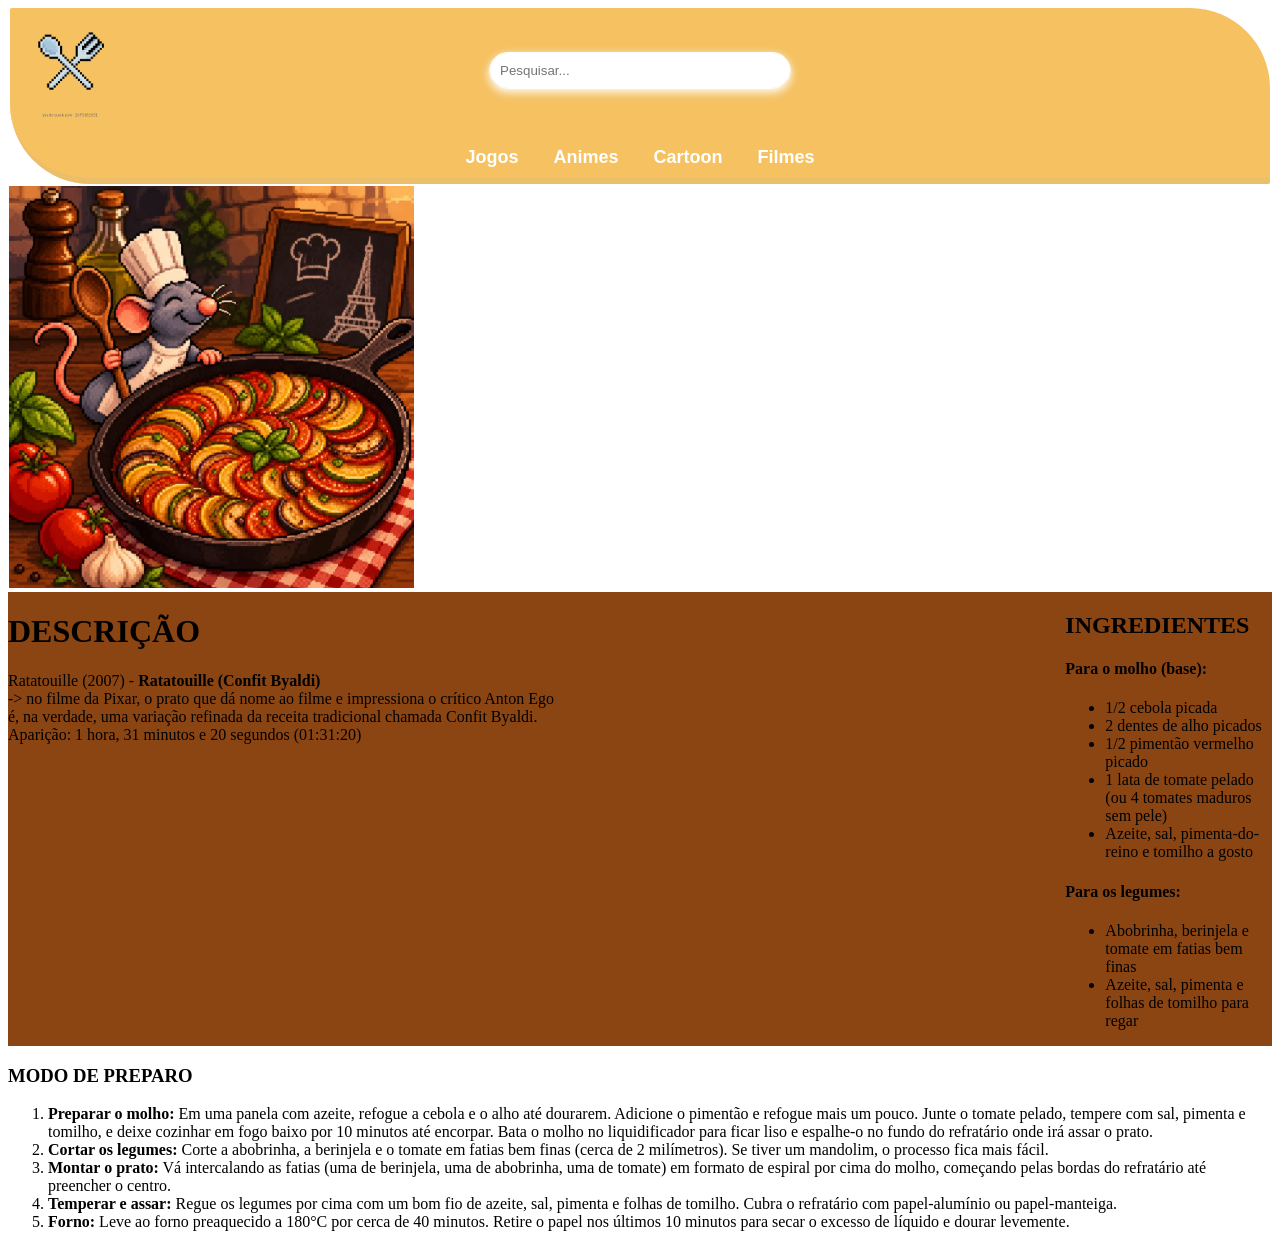
<file: receitas/ratatouille.html>
<!DOCTYPE html>
<html lang="pt-br">

<head>
    <meta charset="UTF-8">
    <meta name="viewport" content="width=device-width, initial-scale=1.0">
    <title>Ratatouille</title>
    <link rel="stylesheet" href="../src/css/receita.css">
</head>

<body>

    <header>
        <div class="cabecalho">
            <div>
                <img src="../src/img/icon1.png" id="icon" alt="Icone do site" width="50" height="50">
            </div>

            <div class="pesquisa">
                <input type="text" placeholder="Pesquisar...">
                <button type="button">
                    <i class="bi bi-search-heart"></i>
                </button>
            </div>

            <div class="icones">
                <div>
                    <a href="../index.html">
                        <i class="bi bi-person-circle"></i>
                    </a>
                </div>
                <div>
                    <a href="#">
                        <i class="bi bi-heart"></i>
                    </a>
                </div>
            </div>
        </div>

        <nav id="filtro">
            <a href="#">Jogos</a>
            <a href="#">Animes</a>
            <a href="#">Cartoon</a>
            <a href="#">Filmes</a>
        </nav>
    </header>

    <main id="teste">

        <div id="foto_prato">
            <img src="../src/img/pratos/ratatouille.png" alt="Ratatouille">
        </div>

        <div id="informacoes_prato">

            <div id="descricao">
                <h1 id="titulo_descricao">DESCRIÇÃO</h1>

                <p id="texto_descicao">
                    Ratatouille (2007) - <strong>Ratatouille (Confit Byaldi)</strong> <br>
                    -> no filme da Pixar, o prato que dá nome ao filme e impressiona o crítico Anton Ego é, na
                    verdade, uma variação refinada da receita tradicional chamada Confit Byaldi. <br>
                    Aparição: 1 hora, 31 minutos e 20 segundos (01:31:20)
                </p>
            </div>

            <div id="ingredientes">
                <h2 id="titulo_ingredientes">INGREDIENTES</h2>

                <h4>Para o molho (base):</h4>
                <ul class="texto_ingredientes">
                    <li>1/2 cebola picada</li>
                    <li>2 dentes de alho picados</li>
                    <li>1/2 pimentão vermelho picado</li>
                    <li>1 lata de tomate pelado (ou 4 tomates maduros sem pele)</li>
                    <li>Azeite, sal, pimenta-do-reino e tomilho a gosto</li>
                </ul>

                <h4>Para os legumes:</h4>
                <ul class="texto_ingredientes">
                    <li>Abobrinha, berinjela e tomate em fatias bem finas</li>
                    <li>Azeite, sal, pimenta e folhas de tomilho para regar</li>
                </ul>
            </div>
        </div>

        <div id="modo_preparo">
            <h3 id="titulo_preparo">MODO DE PREPARO</h3>

            <ol>
                <li>
                    <strong>Preparar o molho:</strong>
                    Em uma panela com azeite, refogue a cebola e o alho até dourarem. Adicione o pimentão e refogue
                    mais um pouco. Junte o tomate pelado, tempere com sal, pimenta e tomilho, e deixe cozinhar em fogo
                    baixo por 10 minutos até encorpar. Bata o molho no liquidificador para ficar liso e espalhe-o no
                    fundo do refratário onde irá assar o prato.
                </li>
                <li>
                    <strong>Cortar os legumes:</strong>
                    Corte a abobrinha, a berinjela e o tomate em fatias bem finas (cerca de 2 milímetros). Se tiver um
                    mandolim, o processo fica mais fácil.
                </li>
                <li>
                    <strong>Montar o prato:</strong>
                    Vá intercalando as fatias (uma de berinjela, uma de abobrinha, uma de tomate) em formato de
                    espiral por cima do molho, começando pelas bordas do refratário até preencher o centro.
                </li>
                <li>
                    <strong>Temperar e assar:</strong>
                    Regue os legumes por cima com um bom fio de azeite, sal, pimenta e folhas de tomilho. Cubra o
                    refratário com papel-alumínio ou papel-manteiga.
                </li>
                <li>
                    <strong>Forno:</strong>
                    Leve ao forno preaquecido a 180°C por cerca de 40 minutos. Retire o papel nos últimos 10 minutos
                    para secar o excesso de líquido e dourar levemente.
                </li>
            </ol>
        </div>

        <div id="comentario">
            <div id="login_comentario"></div>
            <div id="avaliacao_comentario"></div>
            <div id="add_comentario"></div>
            <div id="texto_comentario"></div>
            <div id="add_foto"></div>
        </div>

    </main>

</body>

</html>
</file>
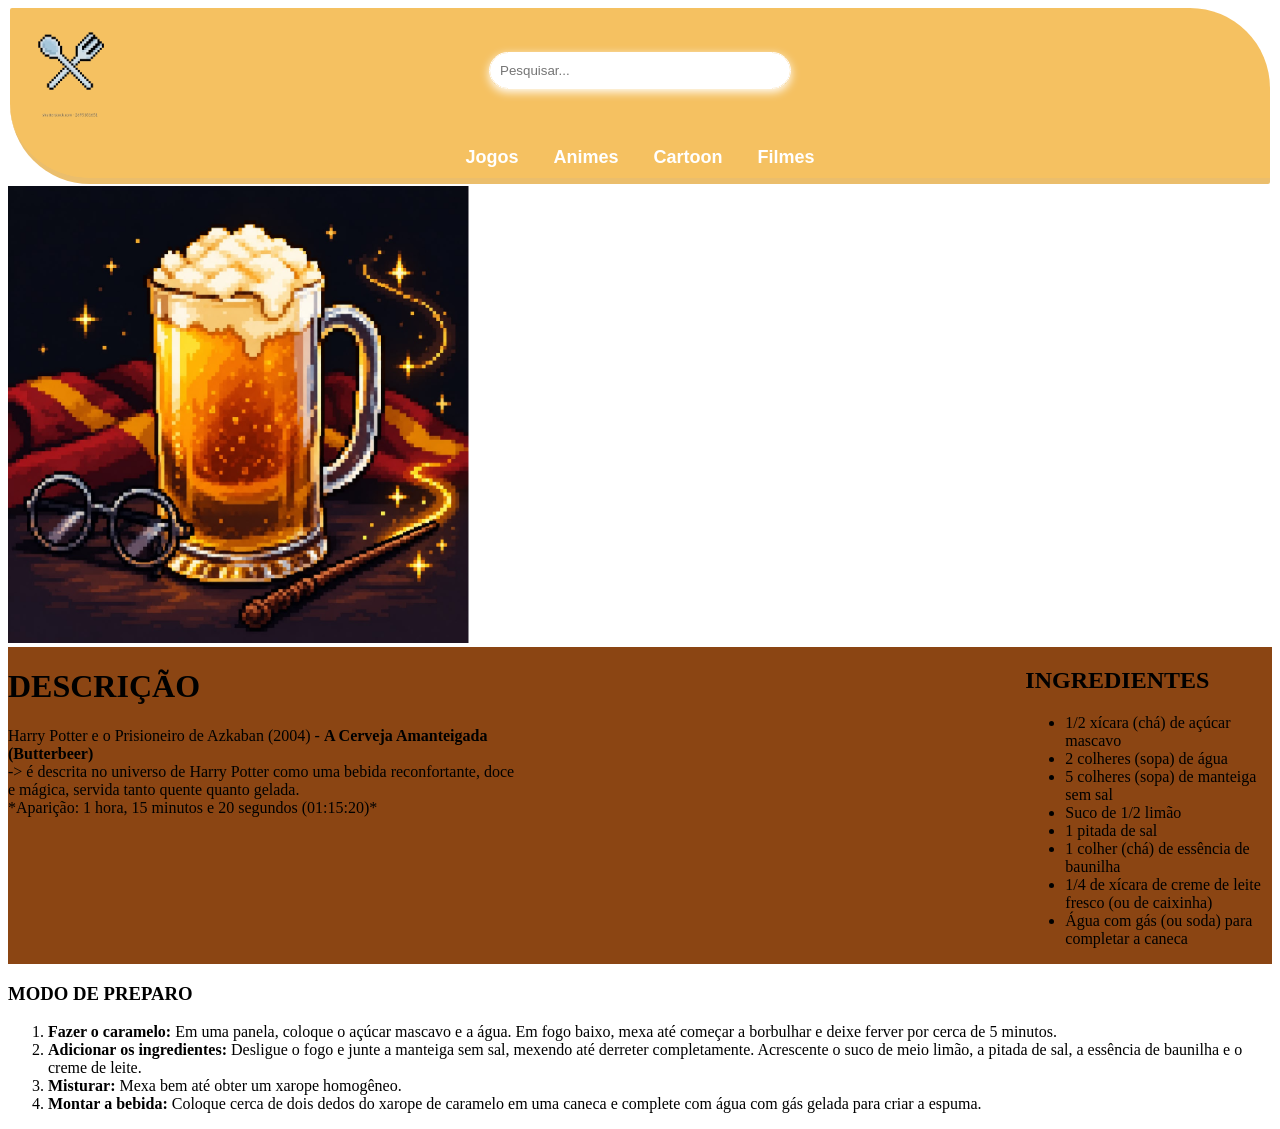
<file: receitas/receita.html>
<!DOCTYPE html>
<html lang="pt-br">

<head>
    <meta charset="UTF-8">
    <meta name="viewport" content="width=device-width, initial-scale=1.0">
    <title>receita</title>
    <link rel="stylesheet" href="../src/css/receita.css">
</head>

<body>

    <header>
        <!--Cabecalho do site (PARTE SUPERIOR)-->
        <div class="cabecalho">

            <div>
                <img src="../src/img/icon1.png" id="icon" alt="Icone do site" width="50" height="50">
                <!--foto do icone do site-->

            </div>

            <div class="pesquisa">
            <input type="text" placeholder="Pesquisar...">
                <button type="button">
                     <i class="bi bi-search-heart"></i>
                </button>
                <!--Barra de pesquisa do site-->

            </div>

            <div class="icones">
                <!--Icone do login-->
                <div>
                    <a href="../index.html">
                        <i class="bi bi-person-circle"></i>
                    </a>
                </div>

                <div>
                    <!--Icone de favoritos-->
                    <a href="#">
                        <i class="bi bi-heart"></i>
                    </a>
                </div>
                <!--<img src="src/img/lupa.png" alt="">-->

            
            </div>
        </div>
        <!--PARTE INFERIOR DO HEADER-->
        <nav id="filtro">
            <!--Navegação dos tipos de comidas (jogos, animes, cartoon)-->
            <a href="#">Jogos</a>
            <a href="#">Animes</a>
            <a href="#">Cartoon</a>
            <a href="#">Filmes</a>

        </nav>
        
    </header>

    <main id="teste">

        <div id="foto_prato">
            <!--Responsavel pela edição dos pratos-->
            <img src="../src/img/pratos/butterbeer.png" alt="A Cerveja Amanteigada" >
        </div>

        <div id="informacoes_prato"> <!--COMEÇA AS INFORMAÇÕES: DESCRIÇÃO E INGREDIENTES-->

            <div id="descricao">
                <!--Uma preve descição do prato da onde veio (ep, tempo, contexto)-->

                <h1 id="titulo_descricao">DESCRIÇÃO</h1>

                <P id="texto_descicao">
                    Harry Potter e o Prisioneiro de Azkaban (2004) - <strong>A Cerveja Amanteigada (Butterbeer)</strong> <br>
                    -> é descrita no universo de Harry Potter como uma bebida reconfortante, doce e mágica, servida
                    tanto quente quanto gelada. <br>
                    *Aparição: 1 hora, 15 minutos e 20 segundos (01:15:20)*
                </P>
            </div>

            <div id="ingredientes">
                <!--listagem dos ingredientes do prato-->

                <h2 id="titulo_ingredientes">INGREDIENTES</h2>

                <ul class="texto_ingredientes">
                    <li>1/2 xícara (chá) de açúcar mascavo</li>
                    <li>2 colheres (sopa) de água</li>
                    <li>5 colheres (sopa) de manteiga sem sal</li>
                    <li>Suco de 1/2 limão</li>
                    <li>1 pitada de sal</li>
                    <li>1 colher (chá) de essência de baunilha</li>
                    <li>1/4 de xícara de creme de leite fresco (ou de caixinha)</li>
                    <li>Água com gás (ou soda) para completar a caneca</li>
                </ul>
            </div>

        </div> <!--ACABA AS INFORMAÇÕES: DESCRIÇÃO E INGREDIENTES-->

        <div id="modo_preparo">
            <!--um passo a passo de como prepar a comida-->

            <h3 id="titulo_preparo">MODO DE PREPARO</h3>

        
                <ol>
                    <li>
                        <strong>Fazer o caramelo:</strong>
                        Em uma panela, coloque o açúcar mascavo e a água. Em fogo baixo, mexa até começar a borbulhar e
                        deixe ferver por cerca de 5 minutos.
                    </li>

                    <li>
                        <strong>Adicionar os ingredientes:</strong>
                        Desligue o fogo e junte a manteiga sem sal, mexendo até derreter completamente. Acrescente o
                        suco de meio limão, a pitada de sal, a essência de baunilha e o creme de leite.
                    </li>

                    <li>
                        <strong>Misturar:</strong>
                        Mexa bem até obter um xarope homogêneo.
                    </li>

                    <li>
                        <strong>Montar a bebida:</strong>
                        Coloque cerca de dois dedos do xarope de caramelo em uma caneca e complete com água com gás
                        gelada para criar a espuma.
                    </li>
                </ol>
        


        </div>
        <div id="comentario">
            <!--Um Blog onde monstram a avialição da pessoa, comentario e a foto-->

            <div id="login_comentario">

            </div>
            <div id="avaliacao_comentario">

            </div>
            <div id="add_comentario">


            </div>
            <div id="texto_comentario">

            </div>
            <div id="add_foto">

            </div>

        </div>




    </main>









</body>

</html>
</file>
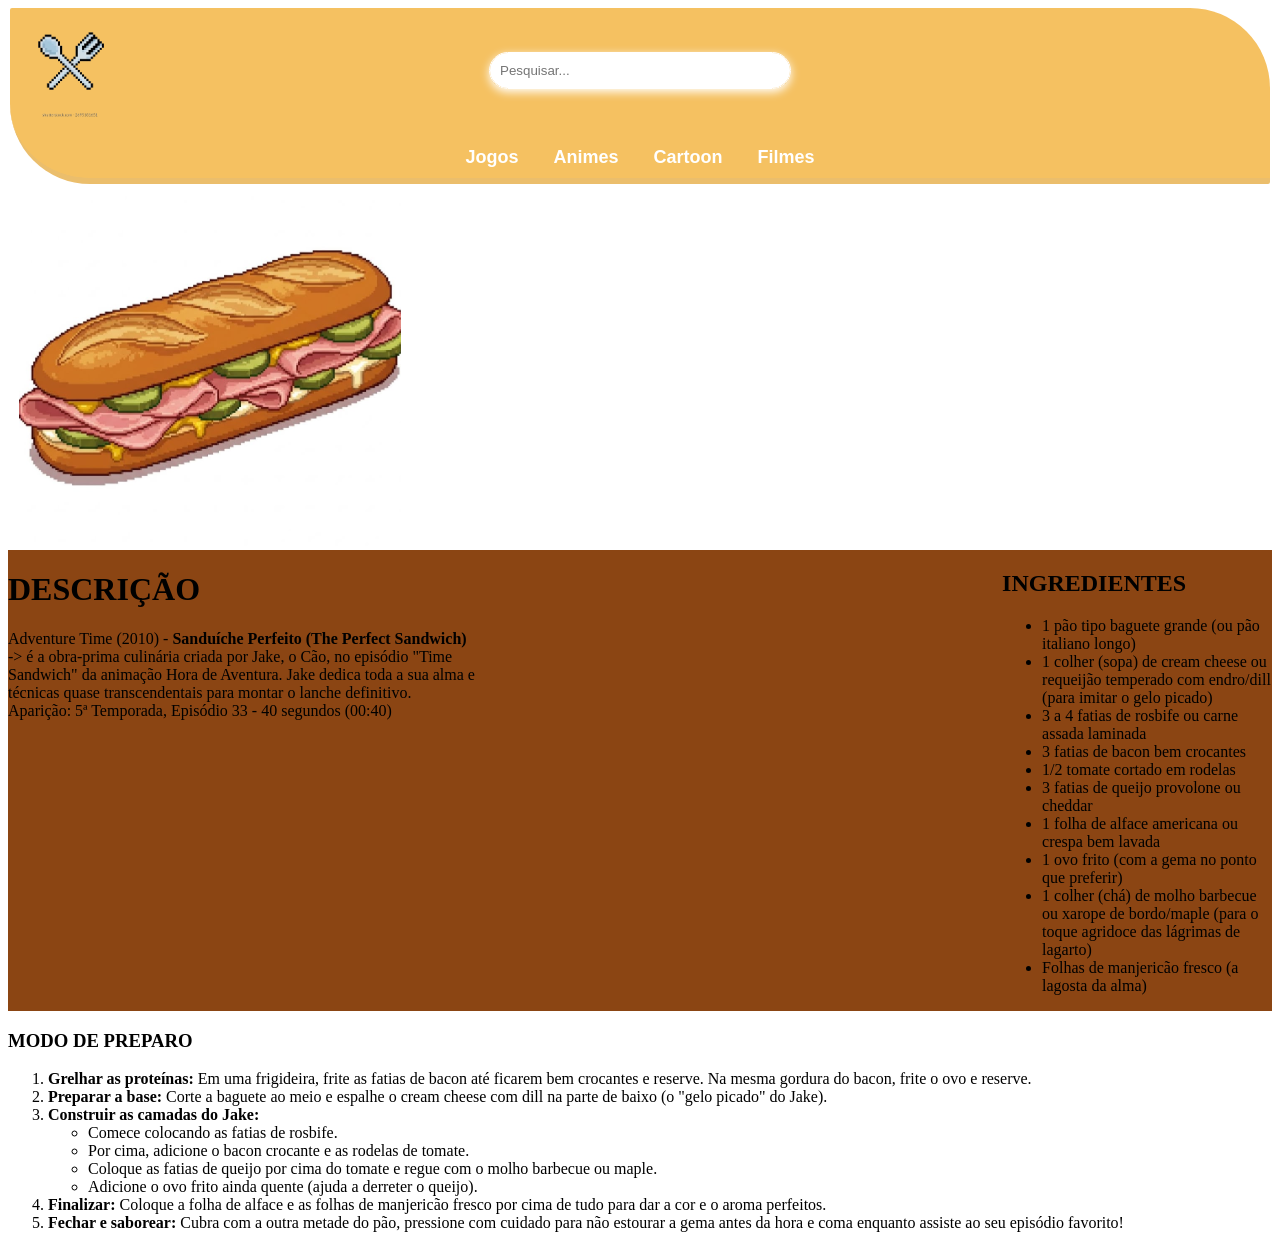
<file: receitas/sanduiche_perfeito.html>
<!DOCTYPE html>
<html lang="pt-br">

<head>
    <meta charset="UTF-8">
    <meta name="viewport" content="width=device-width, initial-scale=1.0">
    <title>Sanduíche Perfeito</title>
    <link rel="stylesheet" href="../src/css/receita.css">
</head>

<body>

    <header>
        <div class="cabecalho">
            <div>
                <img src="../src/img/icon1.png" id="icon" alt="Icone do site" width="50" height="50">
            </div>

            <div class="pesquisa">
                <input type="text" placeholder="Pesquisar...">
                <button type="button">
                    <i class="bi bi-search-heart"></i>
                </button>
            </div>

            <div class="icones">
                <div>
                    <a href="../index.html">
                        <i class="bi bi-person-circle"></i>
                    </a>
                </div>
                <div>
                    <a href="#">
                        <i class="bi bi-heart"></i>
                    </a>
                </div>
            </div>
        </div>

        <nav id="filtro">
            <a href="#">Jogos</a>
            <a href="#">Animes</a>
            <a href="#">Cartoon</a>
            <a href="#">Filmes</a>
        </nav>
    </header>

    <main id="teste">

        <div id="foto_prato">
            <img src="../src/img/pratos/hamsandwich.png" alt="Sanduíche Perfeito do Jake">
        </div>

        <div id="informacoes_prato">

            <div id="descricao">
                <h1 id="titulo_descricao">DESCRIÇÃO</h1>

                <p id="texto_descicao">
                    Adventure Time (2010) - <strong>Sanduíche Perfeito (The Perfect Sandwich)</strong> <br>
                    -> é a obra-prima culinária criada por Jake, o Cão, no episódio "Time Sandwich" da animação Hora
                    de Aventura. Jake dedica toda a sua alma e técnicas quase transcendentais para montar o lanche
                    definitivo. <br>
                    Aparição: 5ª Temporada, Episódio 33 - 40 segundos (00:40)
                </p>
            </div>

            <div id="ingredientes">
                <h2 id="titulo_ingredientes">INGREDIENTES</h2>

                <ul class="texto_ingredientes">
                    <li>1 pão tipo baguete grande (ou pão italiano longo)</li>
                    <li>1 colher (sopa) de cream cheese ou requeijão temperado com endro/dill (para imitar o gelo picado)</li>
                    <li>3 a 4 fatias de rosbife ou carne assada laminada</li>
                    <li>3 fatias de bacon bem crocantes</li>
                    <li>1/2 tomate cortado em rodelas</li>
                    <li>3 fatias de queijo provolone ou cheddar</li>
                    <li>1 folha de alface americana ou crespa bem lavada</li>
                    <li>1 ovo frito (com a gema no ponto que preferir)</li>
                    <li>1 colher (chá) de molho barbecue ou xarope de bordo/maple (para o toque agridoce das lágrimas de lagarto)</li>
                    <li>Folhas de manjericão fresco (a lagosta da alma)</li>
                </ul>
            </div>
        </div>

        <div id="modo_preparo">
            <h3 id="titulo_preparo">MODO DE PREPARO</h3>

            <ol>
                <li>
                    <strong>Grelhar as proteínas:</strong>
                    Em uma frigideira, frite as fatias de bacon até ficarem bem crocantes e reserve. Na mesma gordura
                    do bacon, frite o ovo e reserve.
                </li>
                <li>
                    <strong>Preparar a base:</strong>
                    Corte a baguete ao meio e espalhe o cream cheese com dill na parte de baixo (o "gelo picado" do
                    Jake).
                </li>
                <li>
                    <strong>Construir as camadas do Jake:</strong>
                    <ul>
                        <li>Comece colocando as fatias de rosbife.</li>
                        <li>Por cima, adicione o bacon crocante e as rodelas de tomate.</li>
                        <li>Coloque as fatias de queijo por cima do tomate e regue com o molho barbecue ou maple.</li>
                        <li>Adicione o ovo frito ainda quente (ajuda a derreter o queijo).</li>
                    </ul>
                </li>
                <li>
                    <strong>Finalizar:</strong>
                    Coloque a folha de alface e as folhas de manjericão fresco por cima de tudo para dar a cor e o
                    aroma perfeitos.
                </li>
                <li>
                    <strong>Fechar e saborear:</strong>
                    Cubra com a outra metade do pão, pressione com cuidado para não estourar a gema antes da hora e
                    coma enquanto assiste ao seu episódio favorito!
                </li>
            </ol>
        </div>

        <div id="comentario">
            <div id="login_comentario"></div>
            <div id="avaliacao_comentario"></div>
            <div id="add_comentario"></div>
            <div id="texto_comentario"></div>
            <div id="add_foto"></div>
        </div>

    </main>

</body>

</html>
</file>
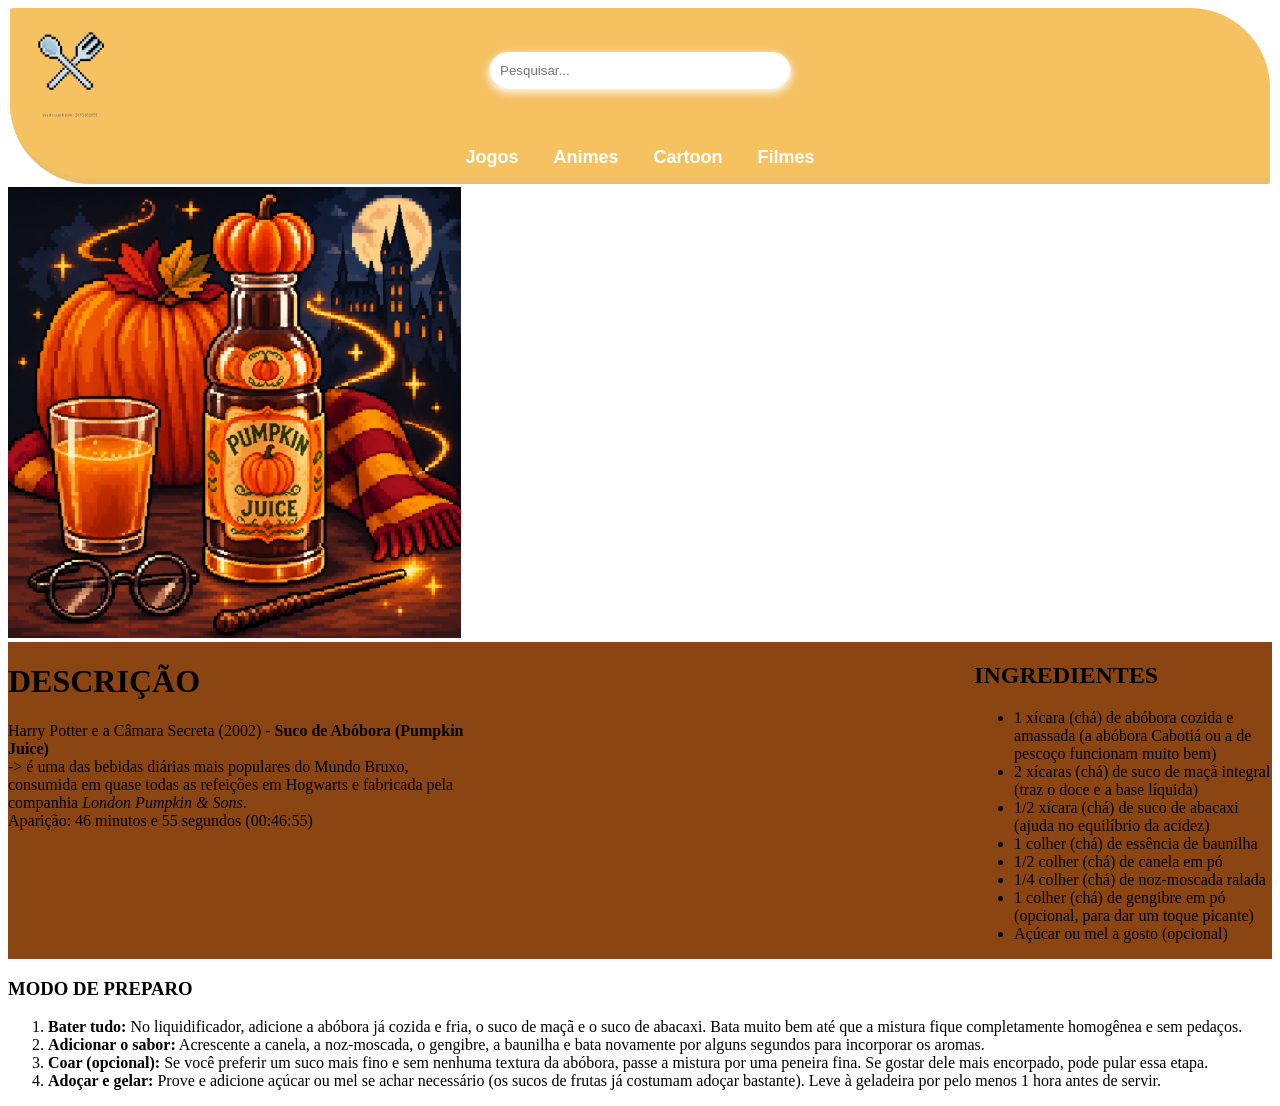
<file: receitas/suco_abobora.html>
<!DOCTYPE html>
<html lang="pt-br">

<head>
    <meta charset="UTF-8">
    <meta name="viewport" content="width=device-width, initial-scale=1.0">
    <title>Suco de Abóbora</title>
    <link rel="stylesheet" href="../src/css/receita.css">
</head>

<body>

    <header>
        <div class="cabecalho">
            <div>
                <img src="../src/img/icon1.png" id="icon" alt="Icone do site" width="50" height="50">
            </div>

            <div class="pesquisa">
                <input type="text" placeholder="Pesquisar...">
                <button type="button">
                    <i class="bi bi-search-heart"></i>
                </button>
            </div>

            <div class="icones">
                <div>
                    <a href="../index.html">
                        <i class="bi bi-person-circle"></i>
                    </a>
                </div>
                <div>
                    <a href="#">
                        <i class="bi bi-heart"></i>
                    </a>
                </div>
            </div>
        </div>

        <nav id="filtro">
            <a href="#">Jogos</a>
            <a href="#">Animes</a>
            <a href="#">Cartoon</a>
            <a href="#">Filmes</a>
        </nav>
    </header>

    <main id="teste">

        <div id="foto_prato">
            <img src="../src/img/pratos/pumpkinjuice.png" alt="Suco de Abóbora">
        </div>

        <div id="informacoes_prato">

            <div id="descricao">
                <h1 id="titulo_descricao">DESCRIÇÃO</h1>

                <p id="texto_descicao">
                    Harry Potter e a Câmara Secreta (2002) - <strong>Suco de Abóbora (Pumpkin Juice)</strong> <br>
                    -> é uma das bebidas diárias mais populares do Mundo Bruxo, consumida em quase todas as refeições
                    em Hogwarts e fabricada pela companhia <em>London Pumpkin &amp; Sons</em>. <br>
                    Aparição: 46 minutos e 55 segundos (00:46:55)
                </p>
            </div>

            <div id="ingredientes">
                <h2 id="titulo_ingredientes">INGREDIENTES</h2>

                <ul class="texto_ingredientes">
                    <li>1 xícara (chá) de abóbora cozida e amassada (a abóbora Cabotiá ou a de pescoço funcionam muito bem)</li>
                    <li>2 xícaras (chá) de suco de maçã integral (traz o doce e a base líquida)</li>
                    <li>1/2 xícara (chá) de suco de abacaxi (ajuda no equilíbrio da acidez)</li>
                    <li>1 colher (chá) de essência de baunilha</li>
                    <li>1/2 colher (chá) de canela em pó</li>
                    <li>1/4 colher (chá) de noz-moscada ralada</li>
                    <li>1 colher (chá) de gengibre em pó (opcional, para dar um toque picante)</li>
                    <li>Açúcar ou mel a gosto (opcional)</li>
                </ul>
            </div>
        </div>

        <div id="modo_preparo">
            <h3 id="titulo_preparo">MODO DE PREPARO</h3>

            <ol>
                <li>
                    <strong>Bater tudo:</strong>
                    No liquidificador, adicione a abóbora já cozida e fria, o suco de maçã e o suco de abacaxi. Bata
                    muito bem até que a mistura fique completamente homogênea e sem pedaços.
                </li>
                <li>
                    <strong>Adicionar o sabor:</strong>
                    Acrescente a canela, a noz-moscada, o gengibre, a baunilha e bata novamente por alguns segundos
                    para incorporar os aromas.
                </li>
                <li>
                    <strong>Coar (opcional):</strong>
                    Se você preferir um suco mais fino e sem nenhuma textura da abóbora, passe a mistura por uma
                    peneira fina. Se gostar dele mais encorpado, pode pular essa etapa.
                </li>
                <li>
                    <strong>Adoçar e gelar:</strong>
                    Prove e adicione açúcar ou mel se achar necessário (os sucos de frutas já costumam adoçar
                    bastante). Leve à geladeira por pelo menos 1 hora antes de servir.
                </li>
            </ol>
        </div>

        <div id="comentario">
            <div id="login_comentario"></div>
            <div id="avaliacao_comentario"></div>
            <div id="add_comentario"></div>
            <div id="texto_comentario"></div>
            <div id="add_foto"></div>
        </div>

    </main>

</body>

</html>
</file>
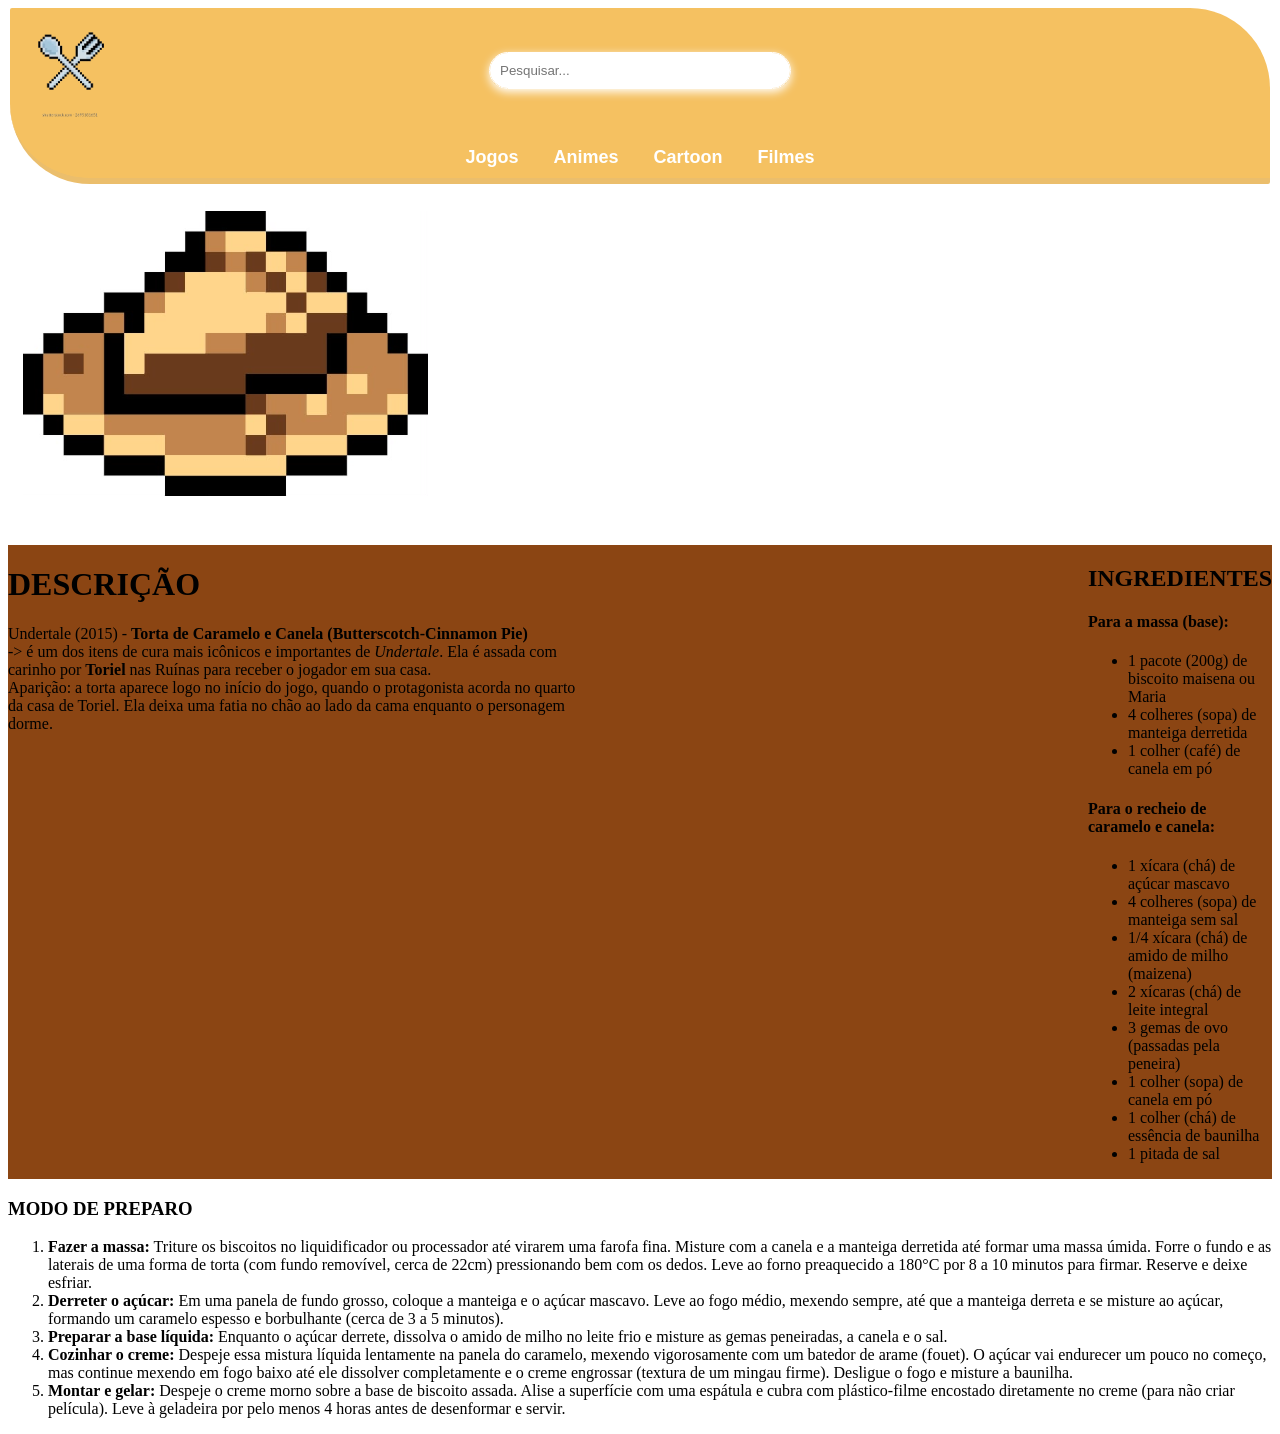
<file: receitas/torta_caramelo_canela.html>
<!DOCTYPE html>
<html lang="pt-br">

<head>
    <meta charset="UTF-8">
    <meta name="viewport" content="width=device-width, initial-scale=1.0">
    <title>Torta de Caramelo e Canela</title>
    <link rel="stylesheet" href="../src/css/receita.css">
</head>

<body>

    <header>
        <div class="cabecalho">
            <div>
                <img src="../src/img/icon1.png" id="icon" alt="Icone do site" width="50" height="50">
            </div>

            <div class="pesquisa">
                <input type="text" placeholder="Pesquisar...">
                <button type="button">
                    <i class="bi bi-search-heart"></i>
                </button>
            </div>

            <div class="icones">
                <div>
                    <a href="../index.html">
                        <i class="bi bi-person-circle"></i>
                    </a>
                </div>
                <div>
                    <a href="#">
                        <i class="bi bi-heart"></i>
                    </a>
                </div>
            </div>
        </div>

        <nav id="filtro">
            <a href="#">Jogos</a>
            <a href="#">Animes</a>
            <a href="#">Cartoon</a>
            <a href="#">Filmes</a>
        </nav>
    </header>

    <main id="teste">

        <div id="foto_prato">
            <img src="../src/img/pratos/butterscotchcinnamonpie.png" alt="Torta de Caramelo e Canela">
        </div>

        <div id="informacoes_prato">

            <div id="descricao">
                <h1 id="titulo_descricao">DESCRIÇÃO</h1>

                <p id="texto_descicao">
                    Undertale (2015) - <strong>Torta de Caramelo e Canela (Butterscotch-Cinnamon Pie)</strong> <br>
                    -> é um dos itens de cura mais icônicos e importantes de <em>Undertale</em>. Ela é assada com
                    carinho por <strong>Toriel</strong> nas Ruínas para receber o jogador em sua casa. <br>
                    Aparição: a torta aparece logo no início do jogo, quando o protagonista acorda no quarto da casa
                    de Toriel. Ela deixa uma fatia no chão ao lado da cama enquanto o personagem dorme.
                </p>
            </div>

            <div id="ingredientes">
                <h2 id="titulo_ingredientes">INGREDIENTES</h2>

                <h4>Para a massa (base):</h4>
                <ul class="texto_ingredientes">
                    <li>1 pacote (200g) de biscoito maisena ou Maria</li>
                    <li>4 colheres (sopa) de manteiga derretida</li>
                    <li>1 colher (café) de canela em pó</li>
                </ul>

                <h4>Para o recheio de caramelo e canela:</h4>
                <ul class="texto_ingredientes">
                    <li>1 xícara (chá) de açúcar mascavo</li>
                    <li>4 colheres (sopa) de manteiga sem sal</li>
                    <li>1/4 xícara (chá) de amido de milho (maizena)</li>
                    <li>2 xícaras (chá) de leite integral</li>
                    <li>3 gemas de ovo (passadas pela peneira)</li>
                    <li>1 colher (sopa) de canela em pó</li>
                    <li>1 colher (chá) de essência de baunilha</li>
                    <li>1 pitada de sal</li>
                </ul>
            </div>
        </div>

        <div id="modo_preparo">
            <h3 id="titulo_preparo">MODO DE PREPARO</h3>

            <ol>
                <li>
                    <strong>Fazer a massa:</strong>
                    Triture os biscoitos no liquidificador ou processador até virarem uma farofa fina. Misture com a
                    canela e a manteiga derretida até formar uma massa úmida. Forre o fundo e as laterais de uma forma
                    de torta (com fundo removível, cerca de 22cm) pressionando bem com os dedos. Leve ao forno
                    preaquecido a 180°C por 8 a 10 minutos para firmar. Reserve e deixe esfriar.
                </li>
                <li>
                    <strong>Derreter o açúcar:</strong>
                    Em uma panela de fundo grosso, coloque a manteiga e o açúcar mascavo. Leve ao fogo médio, mexendo
                    sempre, até que a manteiga derreta e se misture ao açúcar, formando um caramelo espesso e
                    borbulhante (cerca de 3 a 5 minutos).
                </li>
                <li>
                    <strong>Preparar a base líquida:</strong>
                    Enquanto o açúcar derrete, dissolva o amido de milho no leite frio e misture as gemas peneiradas,
                    a canela e o sal.
                </li>
                <li>
                    <strong>Cozinhar o creme:</strong>
                    Despeje essa mistura líquida lentamente na panela do caramelo, mexendo vigorosamente com um
                    batedor de arame (fouet). O açúcar vai endurecer um pouco no começo, mas continue mexendo em fogo
                    baixo até ele dissolver completamente e o creme engrossar (textura de um mingau firme). Desligue o
                    fogo e misture a baunilha.
                </li>
                <li>
                    <strong>Montar e gelar:</strong>
                    Despeje o creme morno sobre a base de biscoito assada. Alise a superfície com uma espátula e cubra
                    com plástico-filme encostado diretamente no creme (para não criar película). Leve à geladeira por
                    pelo menos 4 horas antes de desenformar e servir.
                </li>
            </ol>
        </div>

        <div id="comentario">
            <div id="login_comentario"></div>
            <div id="avaliacao_comentario"></div>
            <div id="add_comentario"></div>
            <div id="texto_comentario"></div>
            <div id="add_foto"></div>
        </div>

    </main>

</body>

</html>
</file>
<file: src/css/inicial.css>
/*O ASTERISCO REPRESENTA O SITE EM GERAL*/
* {
    margin: 0px;
    padding: 0;
    
}

.icon-navegador {
  width: 50px;
  height: 50px;
}

            /*CABEÇALHO*/
header {
    margin: 2px;
    background-color: #f5c161;
    height: 150px;

    display: flex;
    flex-direction: column;

    padding: 10px;
    border-bottom: 6px solid #ebbe6c;
    border-radius:  2px 80px 2px 80px;

}

/*O CABECALHO REPRESENTA A ORGANIZAÇÃO DA PARTE SUPERIOR DO HEADER*/
.cabecalho {
    display:grid;
    grid-template-columns: 1fr 2fr 1fr;
    align-items: center;

    width: 100%;
}

/*CUSTOMIZAÇÃO DA LOGO DO SITE*/
#icon {
    width: 100px;
    height: 100px;
    object-fit: contain; /*Evita que a imagem seja cortada*/
}

/*CUSTOMIZAÇÃO DA BARRA DE PESQUISA*/
.pesquisa{
    display:flex;
    justify-self: center;
    border: 1px solid #ffffff;
    border-radius: 20px;
    overflow: hidden;
    box-shadow: 0px 3px 10px #ffffff;
    width: 300px;
}

.pesquisa input{
    flex: 1;
    border: none;
    padding: 10px;
    outline: none;
    
}

.pesquisa button{
    background: #ffffff;
    border: none;
    cursor: pointer;                /* Mostra a mãozinha ao passar o mouse */
    color: #ff0101;                 /* Cor inicial do ícone */
    font-size: 25px;                /* Tamanho do ícone */
    padding: 5px;
    display: flex;
    align-items: center;
    transition: color 0.3s, transform 0.2s;
}

.pesquisa i:hover {
  transform: scale(1.15);
}

/*ORGANIZAÇÃO DO LOGIN COM A ABA DE FAVORITOS DO USUÁRIO*/

.icones{
    display: flex;
    justify-content: end;
    align-items: center;
    gap: 10px;
    padding-right: 20px;
}

.icones a{
    text-decoration: none;
    color: #8b4513;
    font-size: 28px;
    transition: color 0.2s, transform 0.2s;
}

.icones button{
    background: none;
    border: none;
    cursor: pointer;
    padding: 5px;
}

.icones button i {
    font-size: 28px;
    color: #8b4513;
    transition: color 0.2s, transform 0.2s;
    }

.icones i:hover{
    transform: scale(1.2);
}

/*ORGANIZAÇÃO DA PARTE INFERIOR DO HEADER E ORGANIZAÇÃO DO NAV*/
#filtro {
    display: flex;
    justify-content: center;
    align-items: center;

    width: 100%;
    gap:35px;
    margin-top: auto;
    padding-top: 10px;
} 

#filtro a {
    text-decoration: none;
    color: #FFFFFF;
    font-weight: bold;
    font-size: 18px;
    font-family: Arial, sans-serif;
    
}

#filtro a:hover{
    transition: 0.5s;
    color: #ceb668;
    text-shadow: 10px 20px 30px #f8ec3e;
}
            /*MAIN*/

/*ORGANIZAÇÃO DO SLOGAN*/
.slogan{
    display:flex; /*coloca a imagem e o texto lado a lado*/
    align-items: center;
    justify-content: center;/*centraliza tudo que tiver dentro desse class na página*/
    gap: 40px; /*cria paço entre os itens*/
    padding:20px;
}

#foto_jacquin{
    width: 300px;
    height: 300px;
    object-fit: contain;
  /* Cria um contorno sólido de 3px na cor vermelha ao redor do desenho */
  filter: 
    drop-shadow(0 5px 8px rgba(0, 0, 0, 0.4)); /* Sombra projetada no fundo */

}


.slogan p{
    font-size: 30px;
    font-weight: bold;
    color: #e29300;
    max-width: 600px;
    text-align: center;
}

.linha-divisoria {
  border: none;
  height: 3px;
  background: linear-gradient(to right, transparent, #888888, transparent);
  margin: 30px 0;
}


/*ORGANIZAÇÃO DOS BLOCOS ONDE TERÁ O CONTEÚDO PRINCIPAL DO NOSSO SITE. FOI ADICIONADO UM CARD PARA MELHOR ORGANIZAÇÃO*/

.blocos {
    display:flex;
    justify-content: center;
    flex-wrap: wrap; /*permite que os blocos se ajustem na tela*/
    gap: 25px; /*cria espaçamento entre os blocos*/
    padding: 30px;
}

/*CARD AGRUPA OS ITENS E ORGANIZA A SEPARAÇÃO CERTINHA*/
.card-prato {
    display: flex;
    flex-direction: row; /*organiza os elementos horizontalmente*/
    align-items: center;
    gap: 15px;

    background-color: #fdc660;
    width: 400px;
    padding: 15px;
    border-radius: 10px;
    box-shadow: 0px 3px 10px #ffffff;
}

/*Ajustes das imagens do prato*/
.img_prato img {
    width: 100%;
    height: 200px;
    object-fit: cover; /*faz com que a imagem se ajuste ao tamanho do card*/
    border-radius: 10px; /*Não me venha falar de borda de GPT pq eu acho muito bonitinho!*/
}

.informacoes-prato { /*class criada para organização dos itens verticalmente*/
    display:flex;
    flex-direction: column;
    gap: 10px;
    align-items: flex-start;
}

/*Estilização de cada texto*/
.textos h1 {
    color: #b88b38;
    font-size: 22px;
}

.textos p {
    color: #ffffff;
}

/*Estilização da avaliação*/
#avaliacao{
    font-size: 18px;
}

#botao-receita a{
    display: inline-block;
    background-color: #fcfbf9;
    color: #b88b38;
    text-decoration: none;

    padding: 10px 20px;
    border-radius: 5px;
    font-weight: bold;
}

#botao-receita a:hover{
    background-color: #b88b38;
    color: #fcfbf9;
    transition: 0.5s;
    transform: scale(1.1);
}



            /*ORGANIZAÇÃO DO RODAPÉ DO SITE*/
footer {
    background-color: #f5c161;
    height: 100px;
    width: 100%;
    padding: 20px 30px;

    display: flex;
    justify-content: space-between;
    align-items: center;

    border-top: 6px solid #ebbe6c;
}

#direitos_autorais p{
    color: #b88b38;
    font-size: 14px;
    font-weight: bold;
}

#contatos ul {
    display: flex;
    justify-content: center;
    align-items: center;
    gap: 50px;
    list-style: none;
}

#contatos li a {
    display: flex;
    flex-direction: column;
    align-items: center;
    gap: 5px;

    text-decoration: none;
    color: #8b4513;

    transition: 0.3s;
}

/* Ícones */
#contatos i {
    font-size: 20px;
    color: #8b4513;
}

/* Textos */
#contatos p {
    font-size: 13px;
    font-weight: bold;
}

/* Efeito ao passar o mouse */
#contatos li a:hover {
    color: #ffffff;
    transform: translateY(-5px);
}

#contatos li a:hover i {
    color: #ffffff;
}
#ia img{
    width: 100px;
    height: 100px;
    object-fit: contain;
}

#ia img:hover {
    transform: scale(1.1);
    transition: 0.5s;
}
</file>
<file: src/css/receita.css>
/* CABEÇALHO */
header {
    margin: 2px;
    background-color: #f5c161;
    height: 150px;

    display: flex;
    flex-direction: column;

    padding: 10px;
    border-bottom: 6px solid #ebbe6c;
    border-radius: 2px 80px 2px 80px;
}

/* ORGANIZAÇÃO DA PARTE SUPERIOR */
.cabecalho {
    display: grid;
    grid-template-columns: 1fr 2fr 1fr;
    align-items: center;

    width: 100%;
}

/* LOGO DO SITE */
#icon {
    width: 100px;
    height: 100px;
    object-fit: contain;
}

/* BARRA DE PESQUISA */
.pesquisa {
    display: flex;
    justify-self: center;
    border: 1px solid #ffffff;
    border-radius: 20px;
    overflow: hidden;
    box-shadow: 0px 3px 10px #ffffff;
    width: 300px;
}

.pesquisa input {
    flex: 1;
    border: none;
    padding: 10px;
    outline: none;
}

.pesquisa button {
    background: #ffffff;
    border: none;
    cursor: pointer;
    color: #ff0101;
    font-size: 25px;
    padding: 5px;
    display: flex;
    align-items: center;
    transition: color 0.3s, transform 0.2s;
}

.pesquisa i:hover {
    transform: scale(1.15);
}

/* LOGIN E FAVORITOS */
.icones {
    display: flex;
    justify-content: end;
    align-items: center;
    gap: 10px;
    padding-right: 20px;
}

.icones a {
    text-decoration: none;
    color: #8b4513;
    font-size: 28px;
    transition: color 0.2s, transform 0.2s;
}

.icones button {
    background: none;
    border: none;
    cursor: pointer;
    padding: 5px;
}

.icones button i {
    font-size: 28px;
    color: #8b4513;
    transition: color 0.2s, transform 0.2s;
}

.icones i:hover {
    transform: scale(1.2);
}

/* NAVEGAÇÃO */
#filtro {
    display: flex;
    justify-content: center;
    align-items: center;

    width: 100%;
    gap: 35px;
    margin-top: auto;
    padding-top: 10px;
}

#filtro a {
    text-decoration: none;
    color: #FFFFFF;
    font-weight: bold;
    font-size: 18px;
    font-family: Arial, sans-serif;
}

#filtro a:hover {
    transition: 0.5s;
    color: #ceb668;
    text-shadow: 10px 20px 30px #f8ec3e;
}

/*=====================================================MAIN======================================================================================================*/

/*EDIÇÃO DA DESCRIÇÃO E DOS INGREDIENTES*/

.container {
  display: flex;
  justify-content: flex-start; /* troca o space-between */
  align-items: flex-start;     /* cada caixa com a altura do próprio conteúdo */
  gap: 40px;
}

#informacoes_prato{
    padding: 50px, 60px;
    display: flex;
	flex-direction: row;
	flex-wrap: nowrap;
	align-items: stretch;
	align-content: stretch;
    gap: 40%;
    background-color: #8b4513;


#descricao, #ingredientes {
   
    max-width: 1000px; /* largura máxima do conteúdo */
    margin: 0 auto;    /* centraliza na horizontal */
    
    
    
}
</file>
